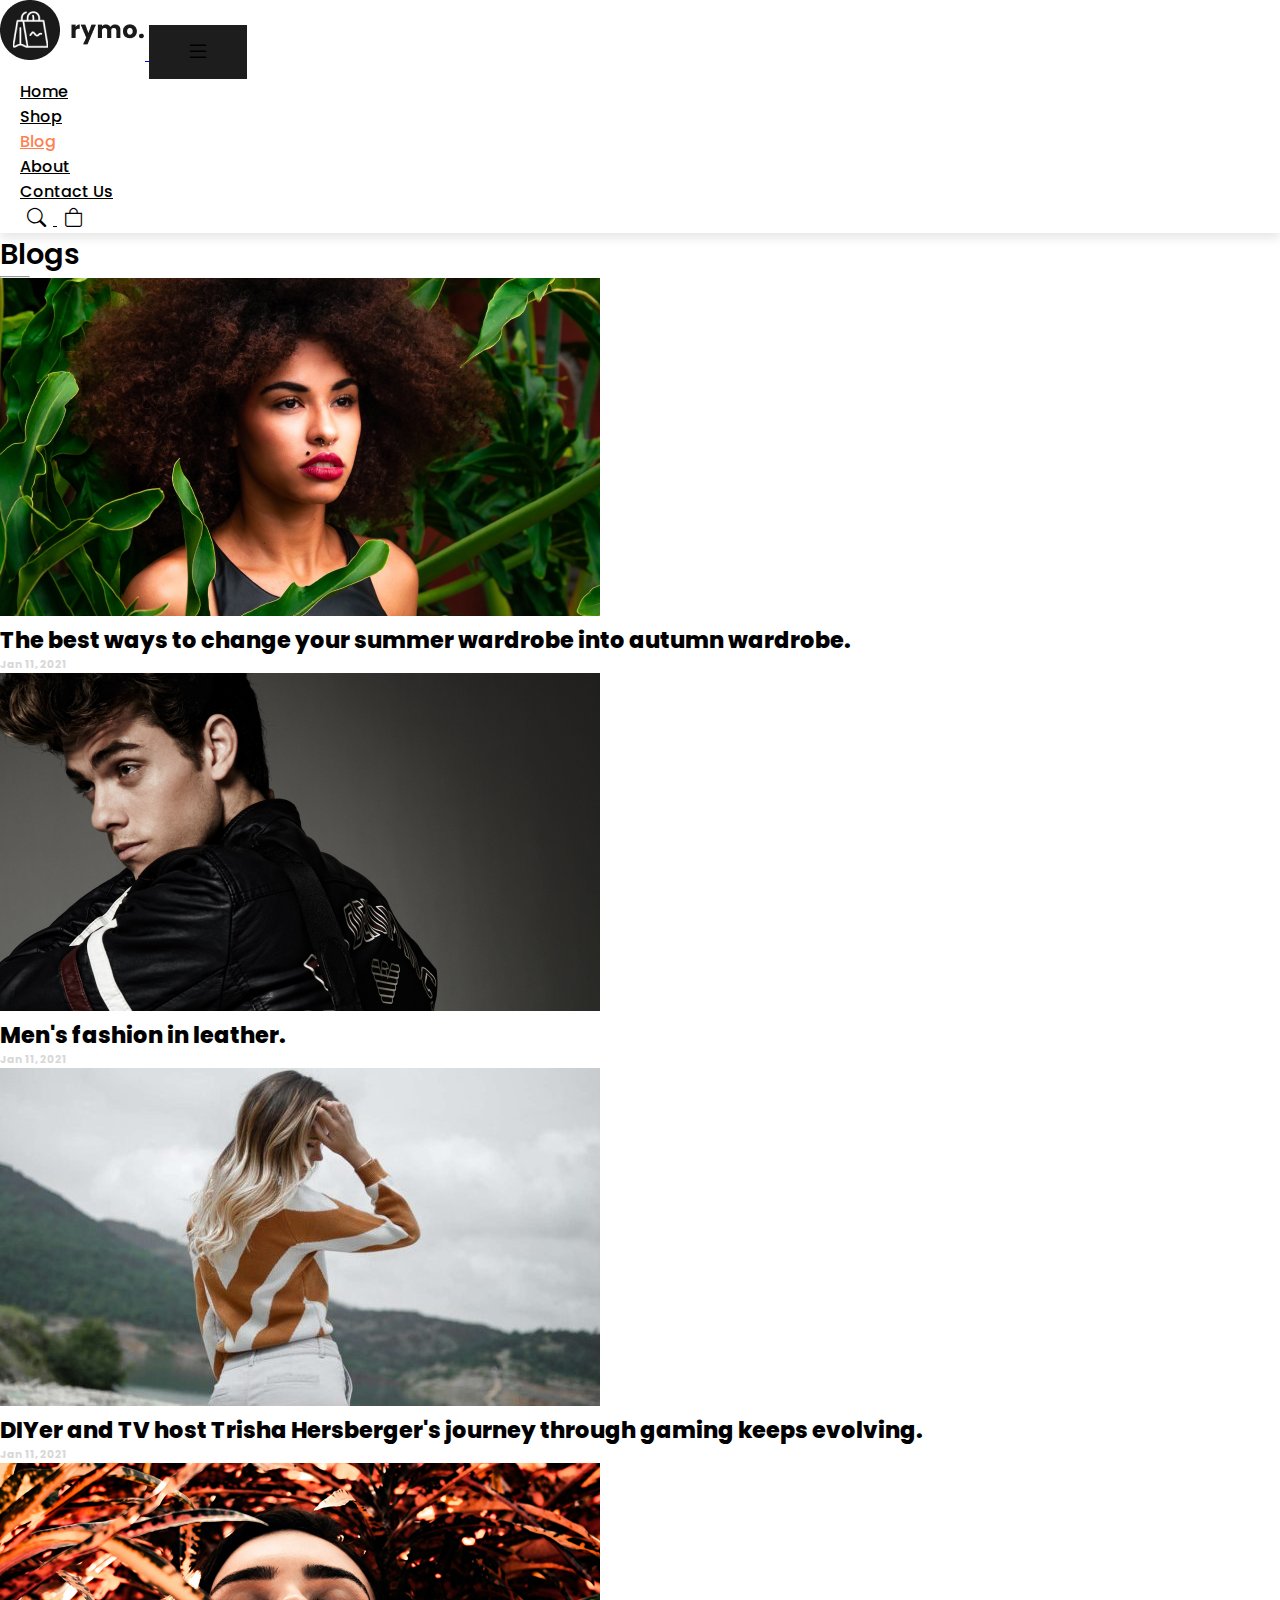
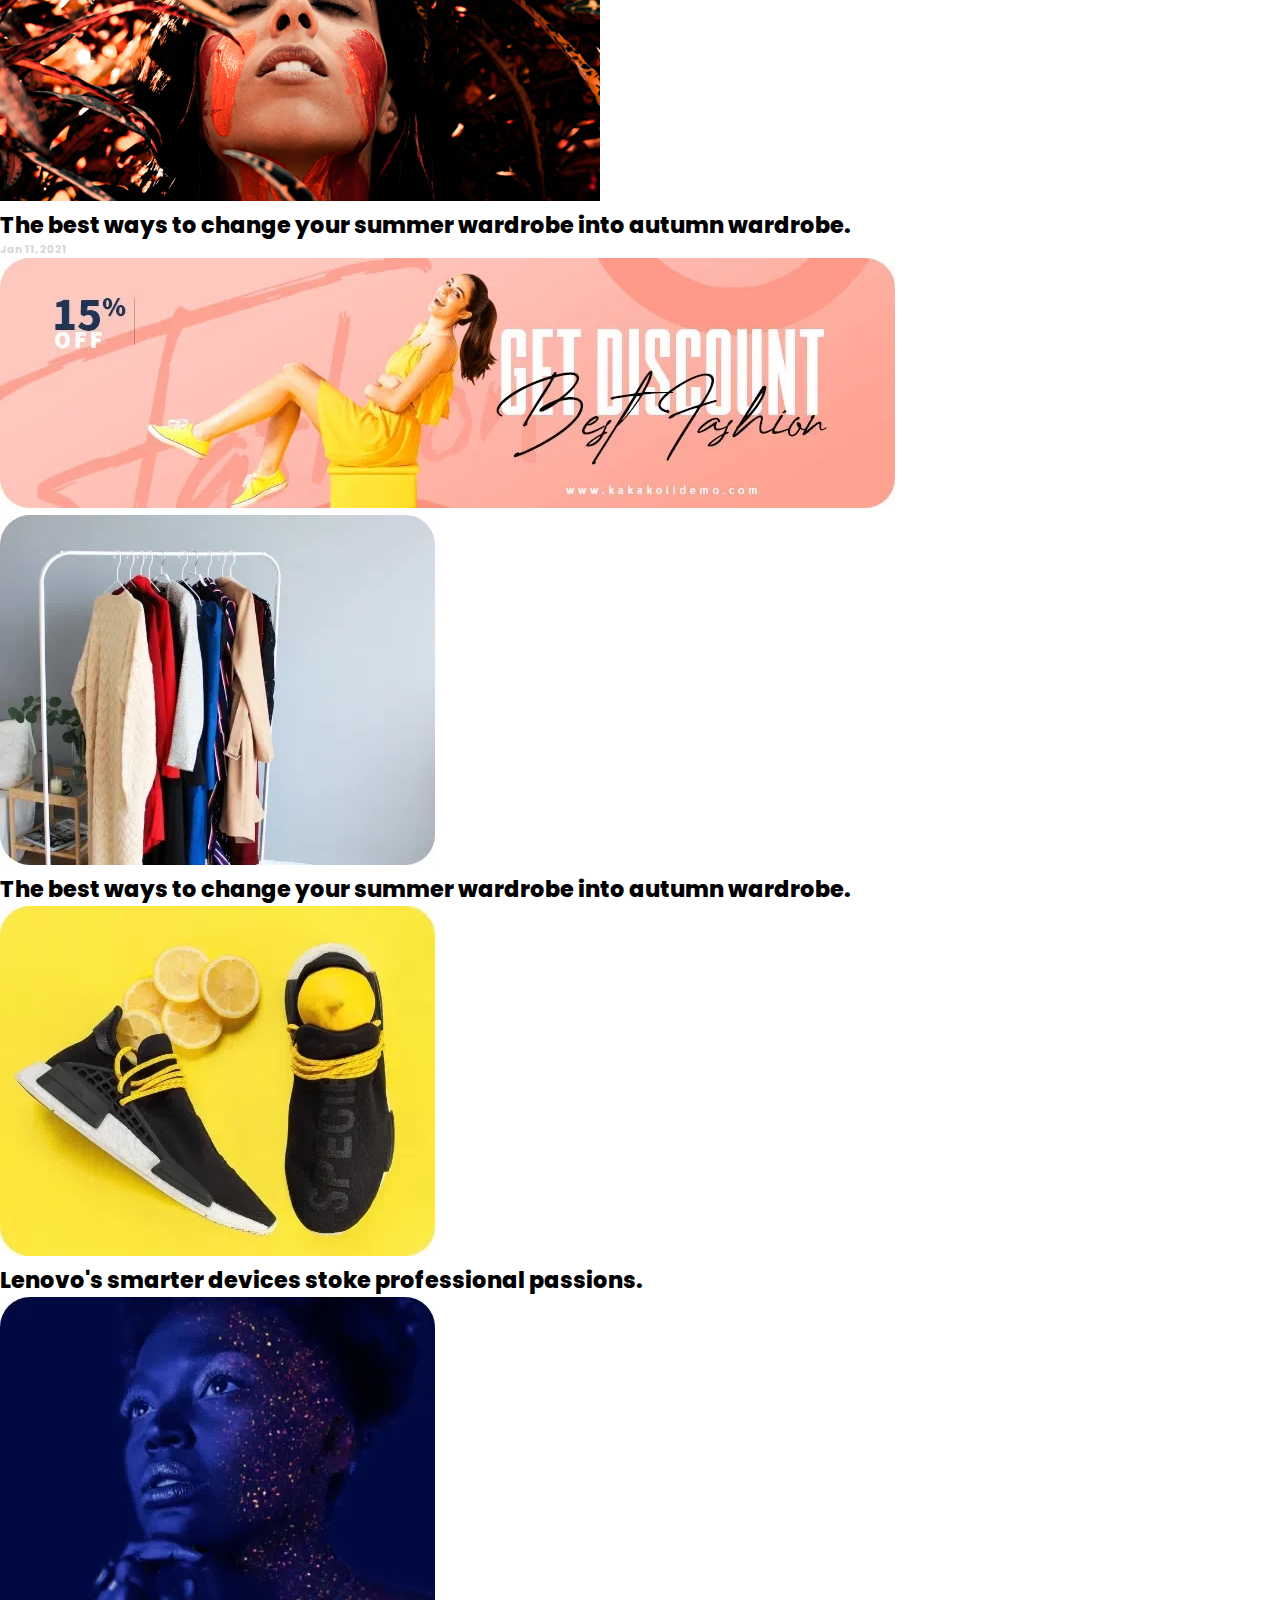
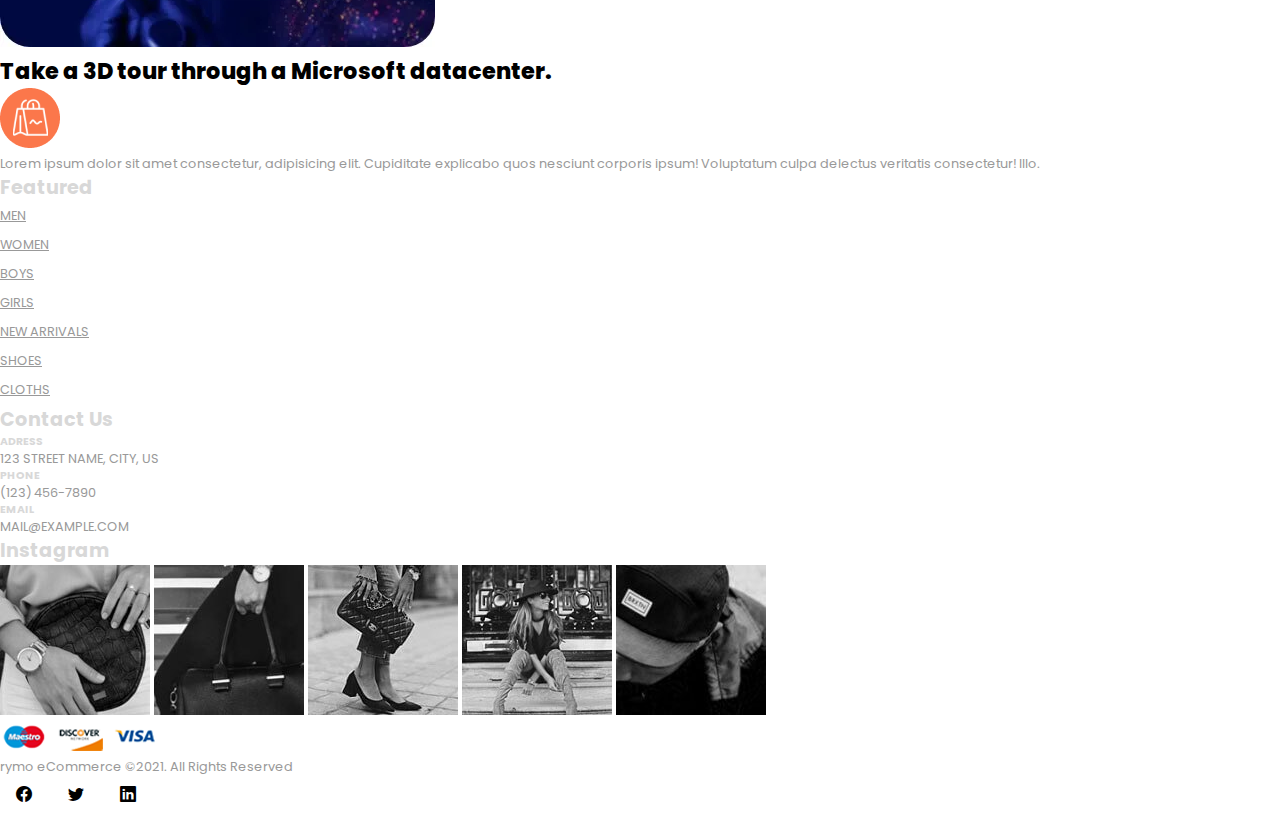
<file: blog.html>
<!DOCTYPE html>
<html lang="en">
<head>
    <meta charset="UTF-8">
    <meta name="viewport" content="width=device-width, initial-scale=1.0">
    <title>Rymo Ecommerce</title>

    <link rel="stylesheet" href="https://cdn.jsdelivr.net/npm/bootstrap-icons@1.11.3/font/bootstrap-icons.min.css">

    <link rel="stylesheet" href="https://cdn.jsdelivr.net/npm/bootstrap@4.1.3/dist/css/bootstrap.min.css" integrity="sha384-MCw98/SFnGE8fJT3GXwEOngsV7Zt27NXFoaoApmYm81iuXoPkFOJwJ8ERdknLPMO" crossorigin="anonymous">
    <link rel="stylesheet" href="style.css">

    <style>
        @import url('https://fonts.googleapis.com/css2?family=Poppins:ital,wght@0,100;0,200;0,300;0,400;0,500;0,600;0,700;0,800;0,900;1,100;1,200;1,300;1,400;1,500;1,600;1,700;1,800;1,900&display=swap');
    </style>
</head>
<body>
    <!--NAVIGATION-->
  <nav class="navbar navbar-expand-lg bg-body-tertiary navbar-light bg-white py-3 fixed-top bg-light">
        <div class="container">
          <a class="navbar-brand" href="#">
            <img src="./images/logo1.png" alt="logo">
          </a>
          <button class="navbar-toggler" type="button" data-bs-toggle="collapse" data-bs-target="#navbarSupportedContent" aria-controls="navbarSupportedContent" aria-expanded="false" aria-label="Toggle navigation">
            <span><i class="bi bi-list" id="bar"></i></span>
          </button>
          <div class="collapse navbar-collapse" id="navbarSupportedContent">
            <ul class="navbar-nav ml-auto">
           
              <li class="nav-item">
                <a class="nav-link " href="./index.html">Home</a>
              </li>
              <li class="nav-item">
                <a class="nav-link" href="./shop.html">Shop</a>
              </li>
              <li class="nav-item">
                <a class="nav-link active" href="./blog.html">Blog</a>
              </li>
              <li class="nav-item">
                <a class="nav-link" href="./about.html">About</a>
              </li>
              <li class="nav-item">
                <a class="nav-link" href="./contact.html">Contact Us</a>
              </li>
              <li class="nav-item">
                <a class="nav-link" href="./cartpage.html">
                    <i class="bi bi-search"></i>
                    <i class="bi bi-bag"></i>
                </a>
              </li>
            </div>

        </div>
  </nav>

  <section class="blogs mt-5 pt-5">
    <div class="container">
      <h2 class="font-weight-bold pt-5">Blogs</h2>
      <hr>
      <div class="row">
        <div class="col py-5 col-lg-6 col-md-6 col-12">
          <div class="col-img"><img class="img-fluid w-100" src="./images/1.blog.jpg" alt=""></div>
          <h3 class="text-center font-weight-normal pt-3">The best ways to change your summer wardrobe into autumn wardrobe.</h3>
          <h6 class="text-center">Jan 11, 2021</h6>
        </div>
          
        <div class="col py-5 col-lg-6 col-md-6 col-12">
          <div class="col-img"><img class="img-fluid w-100" src="./images/2.blog.jpg" alt=""></div>
          <h3 class="text-center font-weight-normal pt-3">Men's fashion in leather.</h3>
          <h6 class="text-center">Jan 11, 2021</h6>
        </div>
      </div>

      <div class="row">
        <div class="col py-5 col-lg-6 col-md-6 col-12">
          <div class="col-img"><img class="img-fluid w-100" src="./images/3.jpg" alt=""></div>
          <h3 class="text-center font-weight-normal pt-3">DIYer and TV host Trisha Hersberger's journey through gaming keeps evolving.</h3>
          <h6 class="text-center">Jan 11, 2021</h6>
        </div>
          
        <div class="col py-5 col-lg-6 col-md-6 col-12">
          <div class="col-img"><img class="img-fluid w-100" src="./images/4.jpg" alt=""></div>
          <h3 class="text-center font-weight-normal pt-3">The best ways to change your summer wardrobe into autumn wardrobe.</h3>
          <h6 class="text-center">Jan 11, 2021</h6>
        </div>
      </div>
      <div class="row">
        <div class="banne py-5 col-lg-12 col-md-12 col-12">
          <img class="img-fluid w-100" src="./images/banner.webp" alt="">
        </div>
      </div>
      <div class="row">
        <div class="col py-5 col-lg-4 col-md-6 col-12">
          <div class="col-img"><img class="img-fluid w-100" src="./images/ek.webp" alt=""></div>
          <h3 class="text-center font-weight-normal pt-3">The best ways to change your summer wardrobe into autumn wardrobe.</h3>
        </div>
          
        <div class="col py-5 col-lg-4 col-md-6 col-12">
          <div class="col-img"><img class="img-fluid w-100" src="./images/3.webp" alt=""></div>
          <h3 class="text-center font-weight-normal pt-3">Lenovo's smarter devices stoke professional passions.</h3>
        </div>

        <div class="col py-5 col-lg-4 col-md-6 col-12">
          <div class="col-img"><img class="img-fluid w-100" src="./images/2blog.webp" alt=""></div>
          <h3 class="text-center font-weight-normal pt-3">Take a 3D tour through a Microsoft datacenter.</h3>
        </div>
      </div>
        
    </div>
  </section>




  <footer class="bg-dark py-5">
        <div class="container mx-auto pt-5">
            <div class="row">
                <div class="col col-lg-3 col-md-6 col-12">
                    <img src="./images/logo2.png" alt="">
                    <p class="pt-3">Lorem ipsum dolor sit amet consectetur, adipisicing elit. Cupiditate explicabo quos nesciunt corporis ipsum! Voluptatum culpa delectus veritatis consectetur! Illo.</p>
                </div>
                <div class="col col-lg-3 col-md-6 col-12 mb-3">
                    <h5 class="pb-2">Featured</h5>
                    <ul class="list-unstyled">
                        <li><a href="#">MEN</a></li>
                        <li><a href="#">WOMEN</a></li>
                        <li><a href="#">BOYS</a></li>
                        <li><a href="#">GIRLS</a></li>
                        <li><a href="#">NEW ARRIVALS</a></li>
                        <li><a href="#">SHOES</a></li>
                        <li><a href="#">CLOTHS</a></li>
                </div>
                <div class="col col-lg-3 col-md-6 col-12 mb-3">
                    <h5 class="pb-2">Contact Us</h5>
                    <div>
                      <h6>ADRESS</h6>
                      <p>123 STREET NAME, CITY, US</p>
                    </div>
                    <div>
                        <H6>PHONE</H6>
                        <p>(123) 456-7890</p>
                    </div>
                    <div>
                        <h6>EMAIL</h6>
                        <P>MAIL@EXAMPLE.COM</P>
                    </div>
                </div>
                <div class="col col-lg-3 col-md-6 col-12 mb-3">
                    <h5>Instagram</h5>
                    <div class="row">
                        <img class="img-fluid w-25 h-100 m-2" src="./images/1insta.jpg">
                        <img class="img-fluid w-25 h-100 m-2" src="./images/2insta.jpg">
                        <img class="img-fluid w-25 h-100 m-2" src="./images/3insta.jpg">
                        <img class="img-fluid w-25 h-100 m-2" src="./images/4insta.jpg">
                        <img class="img-fluid w-25 h-100 m-2" src="./images/5insta.jpg">
                    </div>
                </div>
            </div>
        </div>
        <div class="copyright mt-5">
            <div class="row container mx-auto">
                <div class="col-lg-3 col-md-6 col-12 mb-4">
                    <img src="./images/payment.png" alt="">
                </div>
                <div class="col-lg-3 col-md-6 col-12 text-nowrap mb-4">
                    <p>rymo eCommerce ©2021. All Rights Reserved</p>
                </div>
                <div class="col-lg-3 col-md-6 col-12 mx-5">
                    <A href="#"><i class="bi bi-facebook"></i></A>
                    <A href="#"><i class="bi bi-twitter"></i></A>
                    <A href="#"><i class="bi bi-linkedin"></i></A>
                </div>
            </div>
        </div>

  </footer>

  <script src="https://cdn.jsdelivr.net/npm/bootstrap@5.3.3/dist/js/bootstrap.bundle.min.js" integrity="sha384-YvpcrYf0tY3lHB60NNkmXc5s9fDVZLESaAA55NDzOxhy9GkcIdslK1eN7N6jIeHz" crossorigin="anonymous"></script>
</body>
</html>
</file>
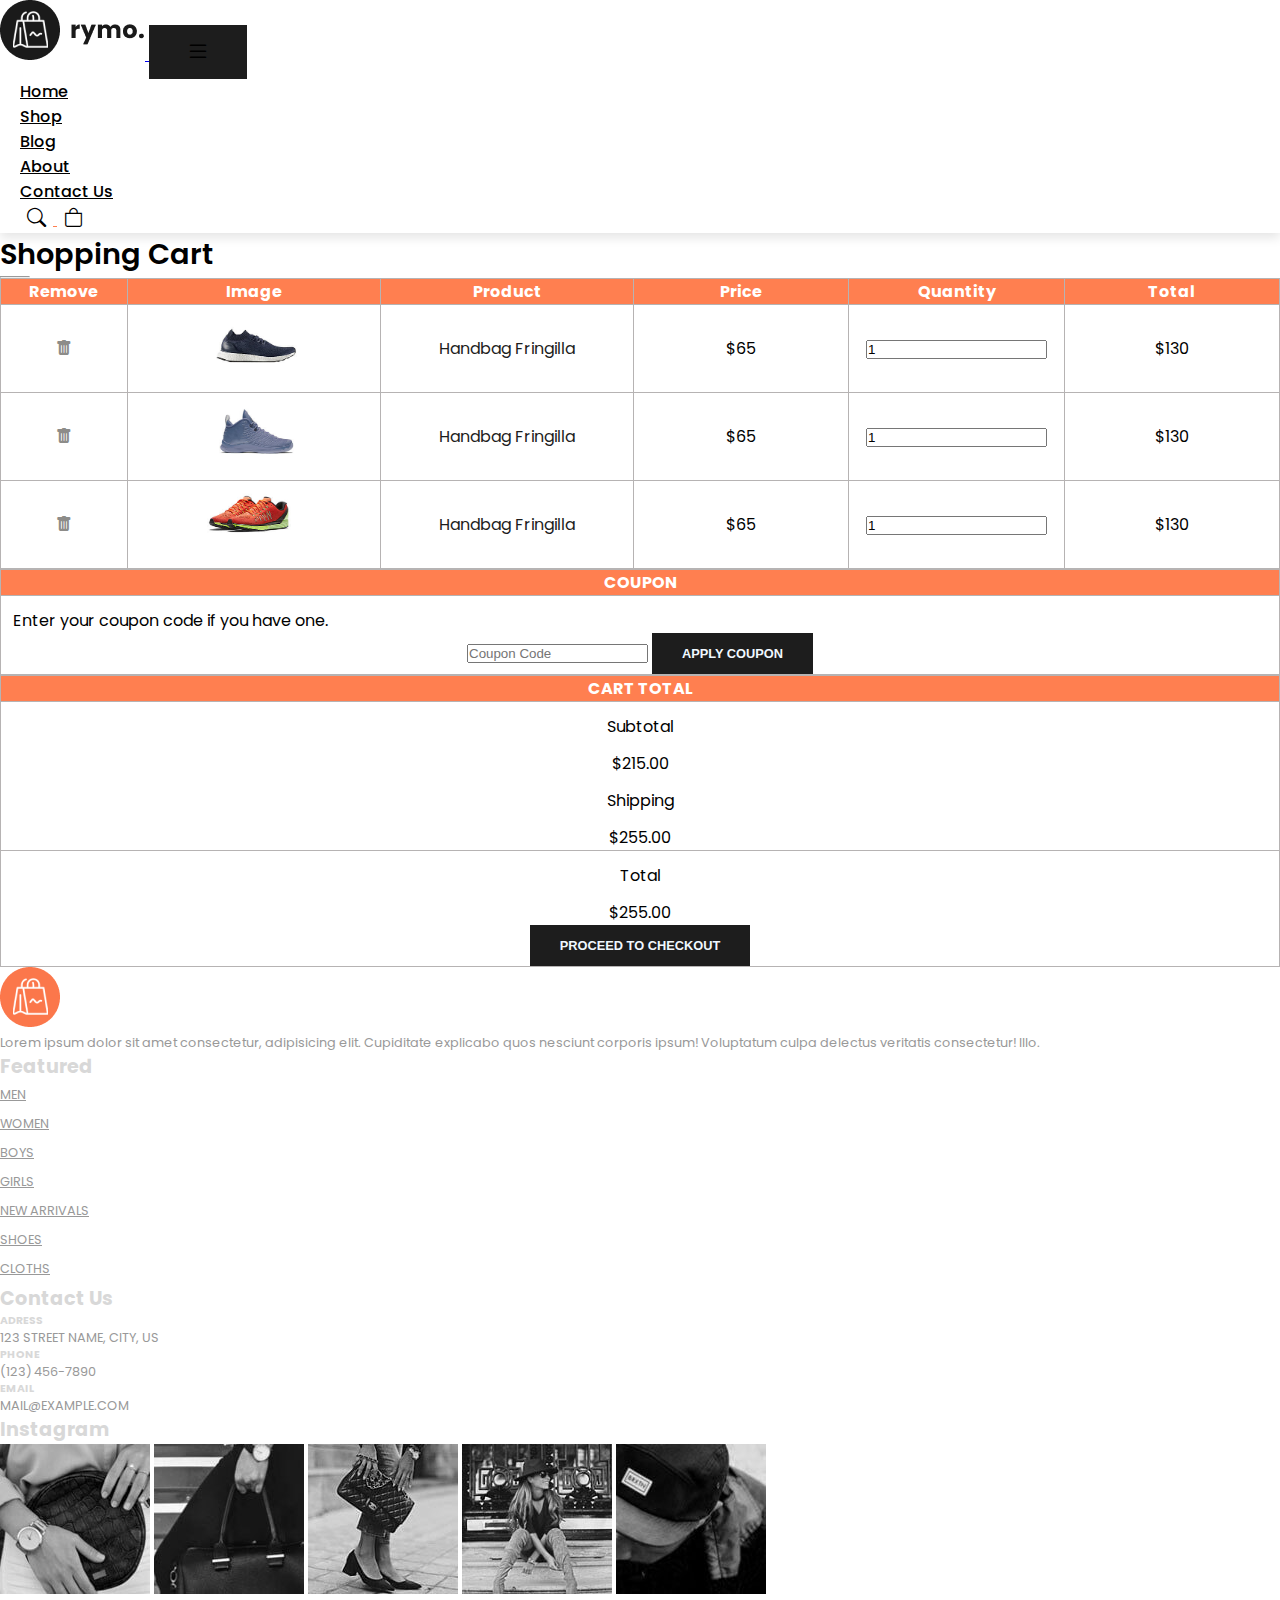
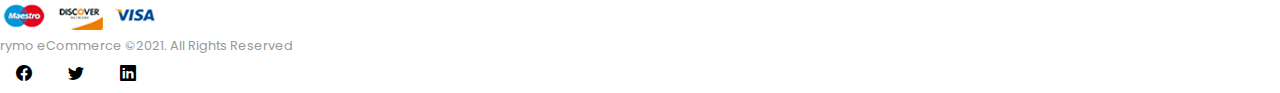
<file: cartpage.html>
<!DOCTYPE html>
<html lang="en">
<head>
    <meta charset="UTF-8">
    <meta name="viewport" content="width=device-width, initial-scale=1.0">
    <title>Rymo Ecommerce</title>

    <link rel="stylesheet" href="https://cdn.jsdelivr.net/npm/bootstrap-icons@1.11.3/font/bootstrap-icons.min.css">

    <link rel="stylesheet" href="https://cdn.jsdelivr.net/npm/bootstrap@4.1.3/dist/css/bootstrap.min.css" integrity="sha384-MCw98/SFnGE8fJT3GXwEOngsV7Zt27NXFoaoApmYm81iuXoPkFOJwJ8ERdknLPMO" crossorigin="anonymous">
    <link rel="stylesheet" href="style.css">

    <style>
        @import url('https://fonts.googleapis.com/css2?family=Poppins:ital,wght@0,100;0,200;0,300;0,400;0,500;0,600;0,700;0,800;0,900;1,100;1,200;1,300;1,400;1,500;1,600;1,700;1,800;1,900&display=swap');
    </style>
</head>
<body>
    <!--NAVIGATION-->
    <nav class="navbar navbar-expand-lg bg-body-tertiary navbar-light bg-white py-3 fixed-top bg-light">
        <div class="container">
          <a class="navbar-brand" href="#">
            <img src="./images/logo1.png" alt="logo">
          </a>
          <button class="navbar-toggler" type="button" data-bs-toggle="collapse" data-bs-target="#navbarSupportedContent" aria-controls="navbarSupportedContent" aria-expanded="false" aria-label="Toggle navigation">
            <span><i class="bi bi-list" id="bar"></i></span>
          </button>
          <div class="collapse navbar-collapse" id="navbarSupportedContent">
            <ul class="navbar-nav ml-auto">
           
              <li class="nav-item">
                <a class="nav-link" href="./index.html">Home</a>
              </li>
              <li class="nav-item">
                <a class="nav-link" href="./shop.html">Shop</a>
              </li>
              <li class="nav-item">
                <a class="nav-link" href="./blog.html">Blog</a>
              </li>
              <li class="nav-item">
                <a class="nav-link" href="./about.html">About</a>
              </li>
              <li class="nav-item">
                <a class="nav-link" href="./contact.html">Contact Us</a>
              </li>
              <li class="nav-item">
                <a class="nav-link active" href="./cartpage.html">
                    <i class="bi bi-search"></i>
                    <i class="bi bi-bag"></i>
                </a>
              </li>
            </div>

        </div>
    </nav>

    <section class="cart cart-table container mt-5 pt-5">
        <h2 class="font-weight-bold mt-5">Shopping Cart</h2>
        <hr>
        <div class="container my-5">
            <table width="100%">
                <thead>
                    <tr>
                        <td>Remove</td>
                        <td>Image</td>
                        <td>Product</td>
                        <td>Price</td>
                        <td>Quantity</td>
                        <td>Total</td>
                    </tr>
                </thead>
                <tbody>
                    <tr>
                        <td><a href="#"><i class="bi bi-trash-fill"></i></a></td>
                        <td><img src="./images/1shoes.jpg" alt=""></td>
                        <td><h5>Handbag Fringilla</h5></td>
                        <td>$65</td>
                        <td><input class="w-25 pl-1" type="number" value="1" min="1"></td>
                        <td>$130</td>      
                    </tr>
                </tbody>
                <tbody>
                    <tr>
                        <td><a href="#"><i class="bi bi-trash-fill"></i></a></td>
                        <td><img src="./images/2shoes.jpg" alt=""></td>
                        <td><h5>Handbag Fringilla</h5></td>
                        <td>$65</td>
                        <td><input class="w-25 pl-1" type="number" value="1" min="1"></td>
                        <td>$130</td>      
                    </tr>
                </tbody>
                <tbody>
                    <tr>
                        <td><a href="#"><i class="bi bi-trash-fill"></i></a></td>
                        <td><img src="./images/3shoes.jpg" alt=""></td>
                        <td><h5>Handbag Fringilla</h5></td>
                        <td>$65</td>
                        <td><input class="w-25 pl-1" type="number" value="1" min="1"></td>
                        <td>$130</td>      
                    </tr>
                </tbody>
            </table>
        </div>

    </section>

    <section class="cart cart-bottom container">
        <div class="container my-5">
            <div class="row">
                <div class="col-lg-6 col-md-6 col-12 mb-4">
                    <table>
                        <thead>
                            <tr><td>COUPON</td></tr>
                        </thead>
                        <tbody>
                            <tr><td>
                                <p style="text-align: start;" class="ml-2">Enter your coupon code if you have one.</p>
                                <div class="d-flex mb-3">
                                    <input type="text" placeholder="Coupon Code" class="mx-3 px-2">
                                    <button>Apply Coupon</button>
                                </div>
                            </td></tr>
                        </tbody>
                    </table>

                </div>
                <div class="col-lg-6 col-md-6 col-12">
                    <table>
                        <thead>
                            <tr><td>CART TOTAL</td></tr>
                        </thead>
                        <tbody>
                            <tr><td>
                                <div class="d-flex justify-content-between">
                                <p>Subtotal</p>
                                <p>$215.00</p>
                                </div>
                                <div class="d-flex justify-content-between">
                                    <p>Shipping</p>
                                    <p>$255.00</p>
                                </div>
                            </td></tr>
                        </tbody>
                            <tr><td>
                                <div class="d-flex justify-content-between">
                                    <p>Total</p>
                                    <p>$255.00</p>
                                </div>
                                <div class="d-flex justify-content-end"><button class="mb-3 mr-3">PROCEED TO CHECKOUT</button></div>
                            </td></tr>
                        <tbody>

                        </tbody>
                    </table>
                </div>
                        
                    
            </div>
                
        </div>
    </section>








    <footer class="bg-dark py-5">
        <div class="container mx-auto pt-5">
            <div class="row">
                <div class="col col-lg-3 col-md-6 col-12">
                    <img src="./images/logo2.png" alt="">
                    <p class="pt-3">Lorem ipsum dolor sit amet consectetur, adipisicing elit. Cupiditate explicabo quos nesciunt corporis ipsum! Voluptatum culpa delectus veritatis consectetur! Illo.</p>
                </div>
                <div class="col col-lg-3 col-md-6 col-12 mb-3">
                    <h5 class="pb-2">Featured</h5>
                    <ul class="list-unstyled">
                        <li><a href="#">MEN</a></li>
                        <li><a href="#">WOMEN</a></li>
                        <li><a href="#">BOYS</a></li>
                        <li><a href="#">GIRLS</a></li>
                        <li><a href="#">NEW ARRIVALS</a></li>
                        <li><a href="#">SHOES</a></li>
                        <li><a href="#">CLOTHS</a></li>
                </div>
                <div class="col col-lg-3 col-md-6 col-12 mb-3">
                    <h5 class="pb-2">Contact Us</h5>
                    <div>
                      <h6>ADRESS</h6>
                      <p>123 STREET NAME, CITY, US</p>
                    </div>
                    <div>
                        <H6>PHONE</H6>
                        <p>(123) 456-7890</p>
                    </div>
                    <div>
                        <h6>EMAIL</h6>
                        <P>MAIL@EXAMPLE.COM</P>
                    </div>
                </div>
                <div class="col col-lg-3 col-md-6 col-12 mb-3">
                    <h5>Instagram</h5>
                    <div class="row">
                        <img class="img-fluid w-25 h-100 m-2" src="./images/1insta.jpg">
                        <img class="img-fluid w-25 h-100 m-2" src="./images/2insta.jpg">
                        <img class="img-fluid w-25 h-100 m-2" src="./images/3insta.jpg">
                        <img class="img-fluid w-25 h-100 m-2" src="./images/4insta.jpg">
                        <img class="img-fluid w-25 h-100 m-2" src="./images/5insta.jpg">
                    </div>
                </div>
            </div>
        </div>
        <div class="copyright mt-5">
            <div class="row container mx-auto">
                <div class="col-lg-3 col-md-6 col-12 mb-4">
                    <img src="./images/payment.png" alt="">
                </div>
                <div class="col-lg-3 col-md-6 col-12 text-nowrap mb-4">
                    <p>rymo eCommerce ©2021. All Rights Reserved</p>
                </div>
                <div class="col-lg-3 col-md-6 col-12 mx-5">
                    <A href="#"><i class="bi bi-facebook"></i></A>
                    <A href="#"><i class="bi bi-twitter"></i></A>
                    <A href="#"><i class="bi bi-linkedin"></i></A>
                </div>
            </div>
        </div>

    </footer>

    <script src="https://cdn.jsdelivr.net/npm/bootstrap@5.3.3/dist/js/bootstrap.bundle.min.js" integrity="sha384-YvpcrYf0tY3lHB60NNkmXc5s9fDVZLESaAA55NDzOxhy9GkcIdslK1eN7N6jIeHz" crossorigin="anonymous"></script>
</body>
</html>
</file>
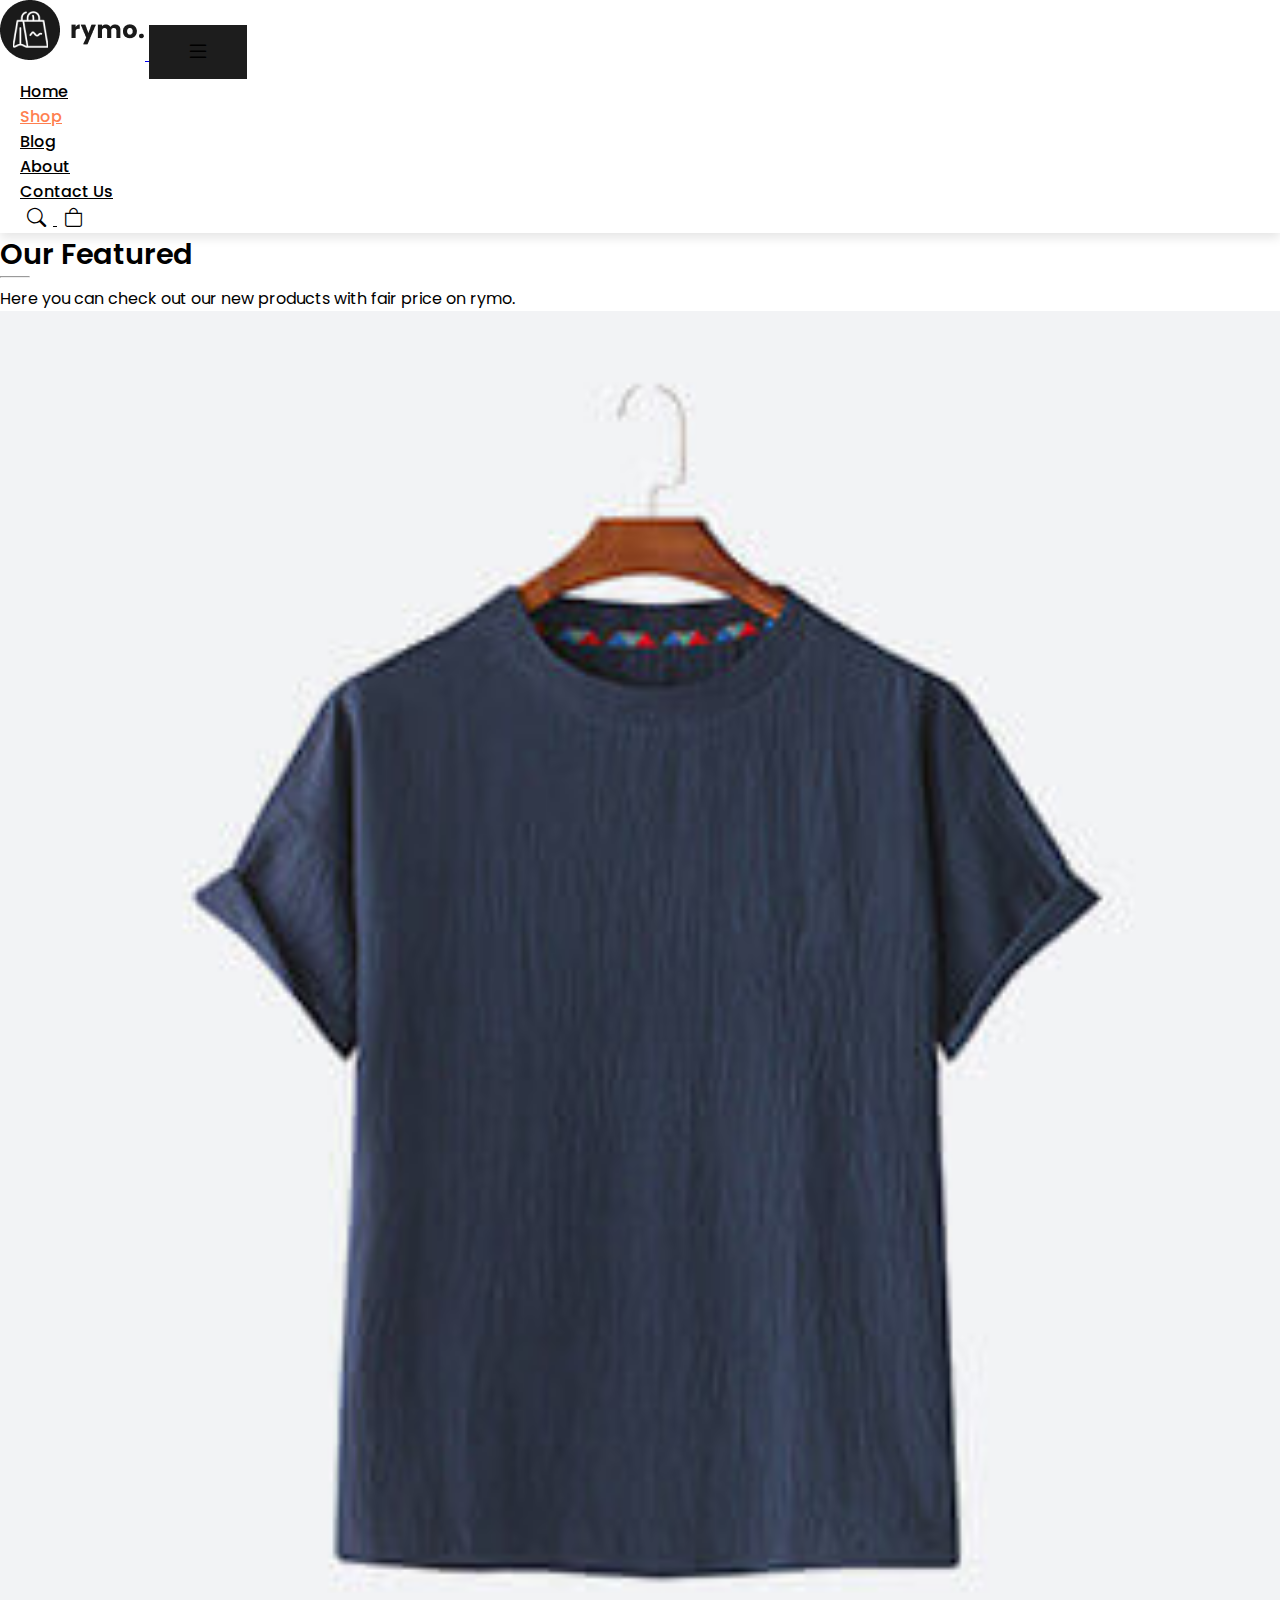
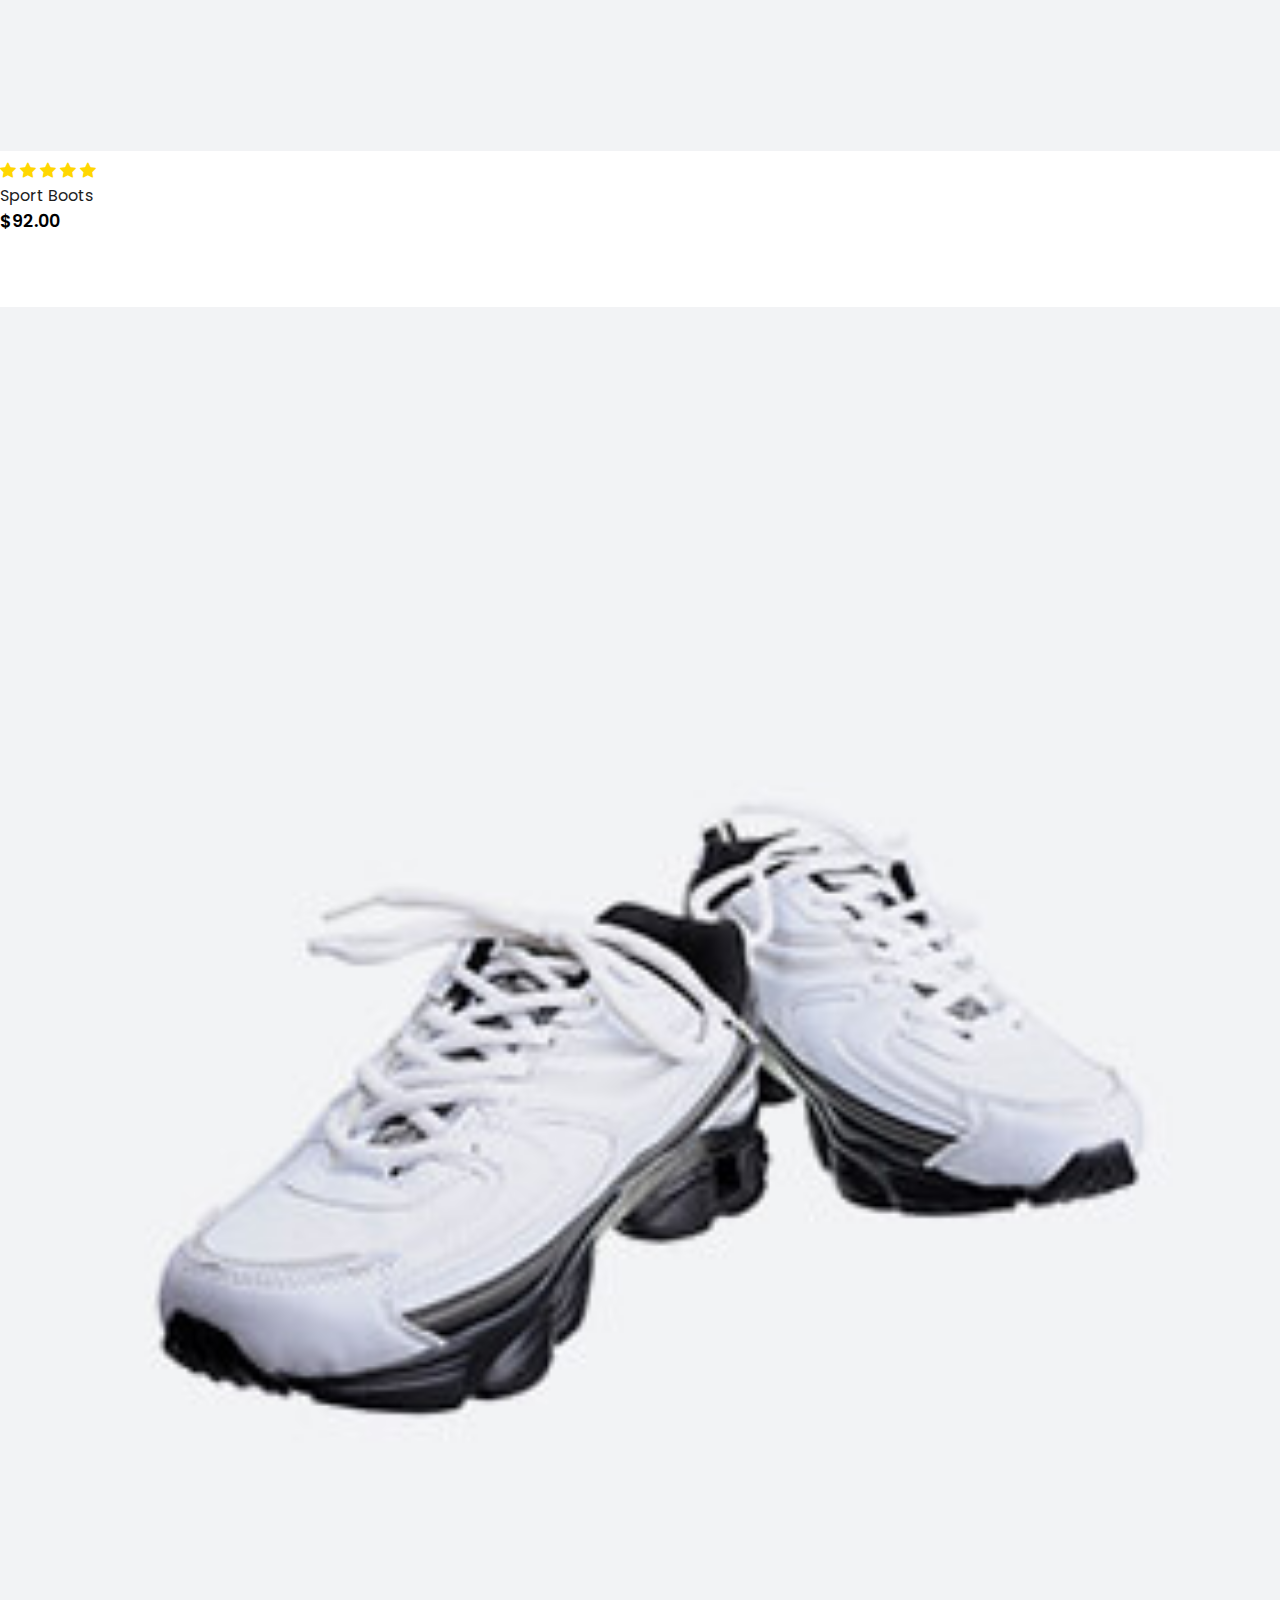
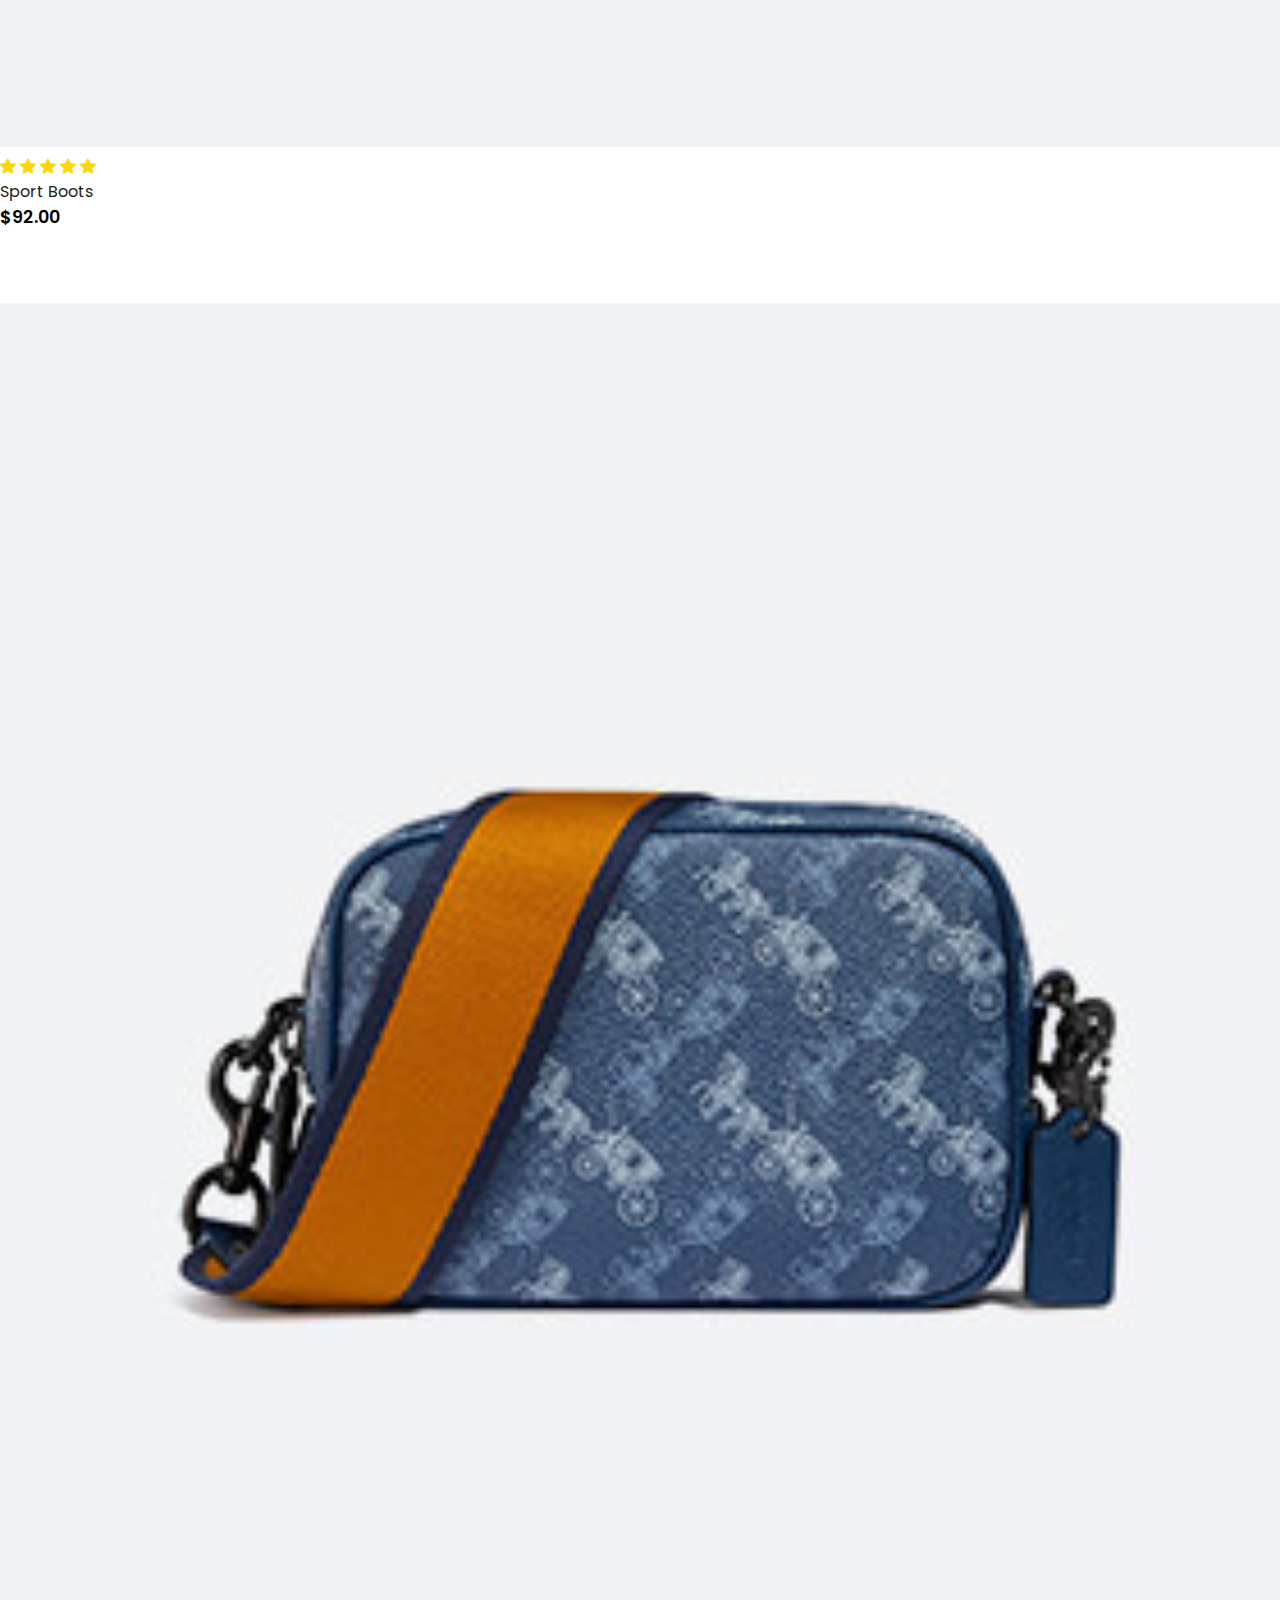
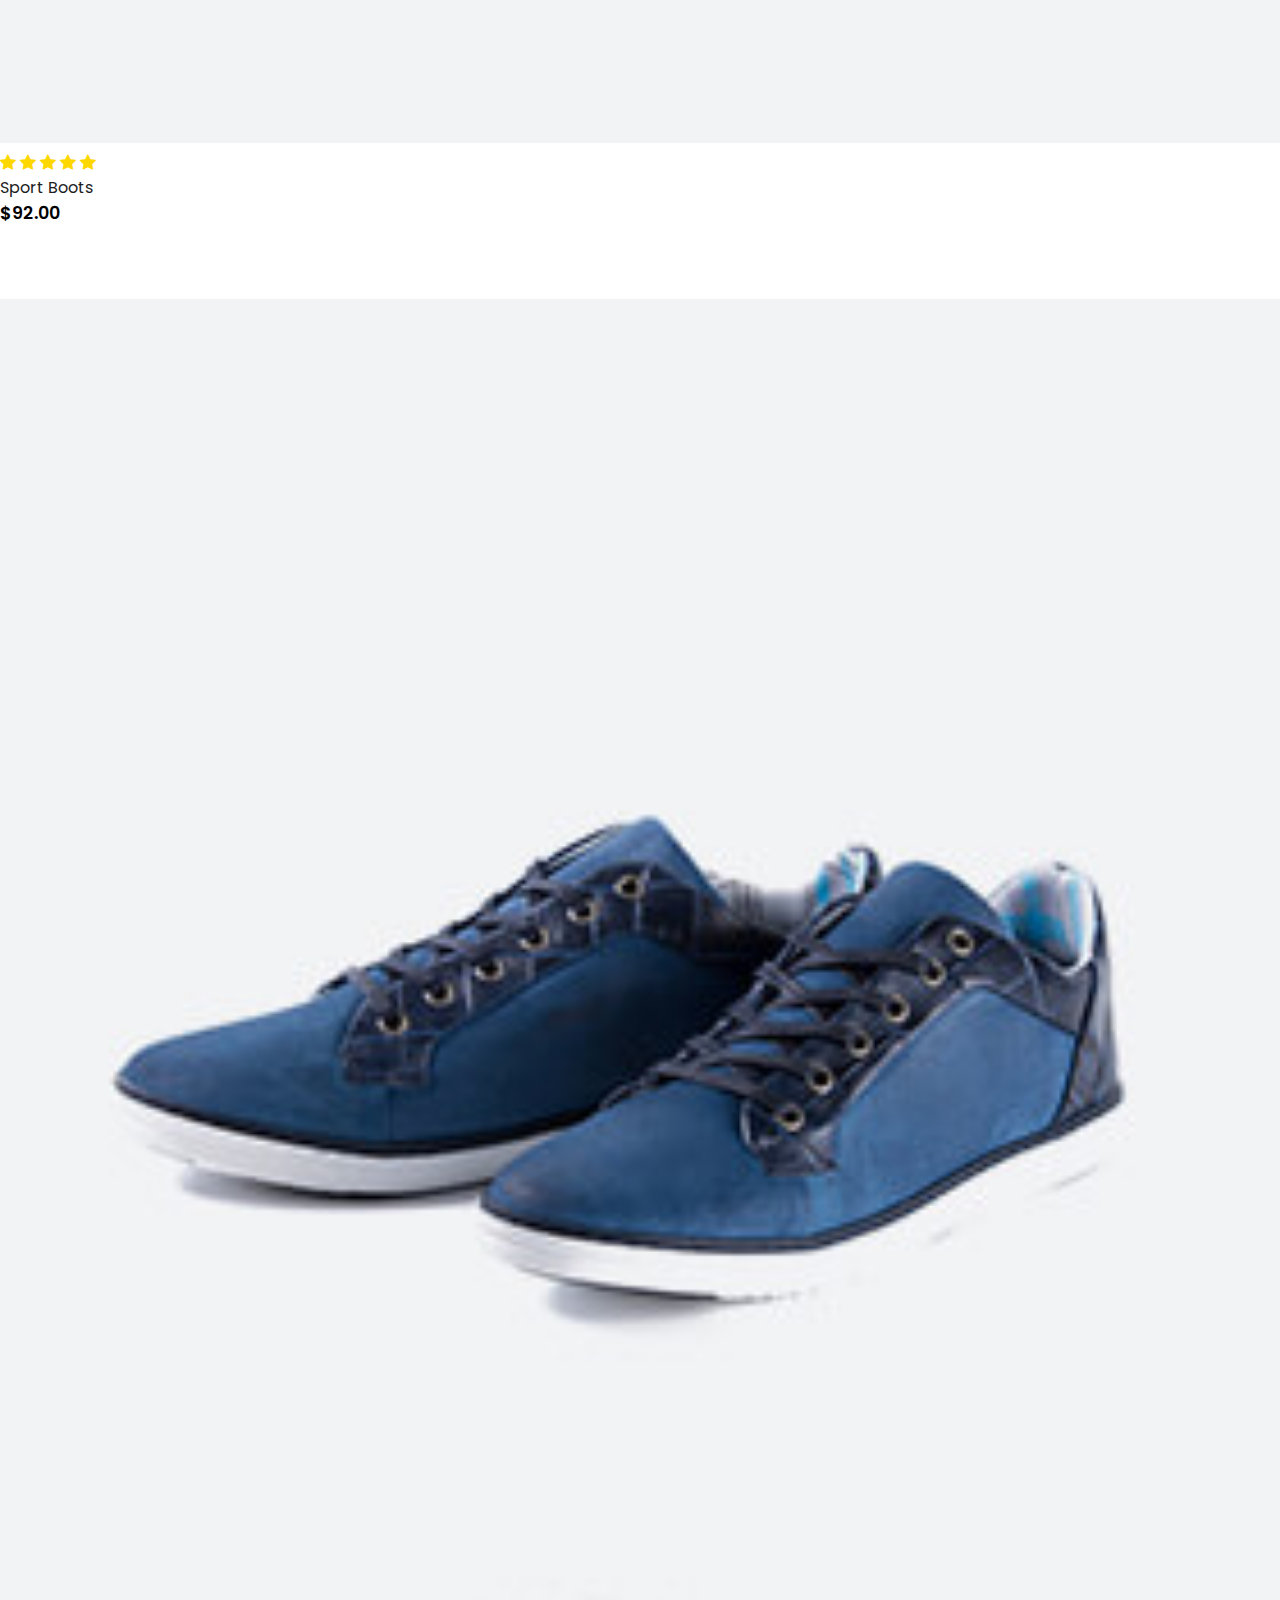
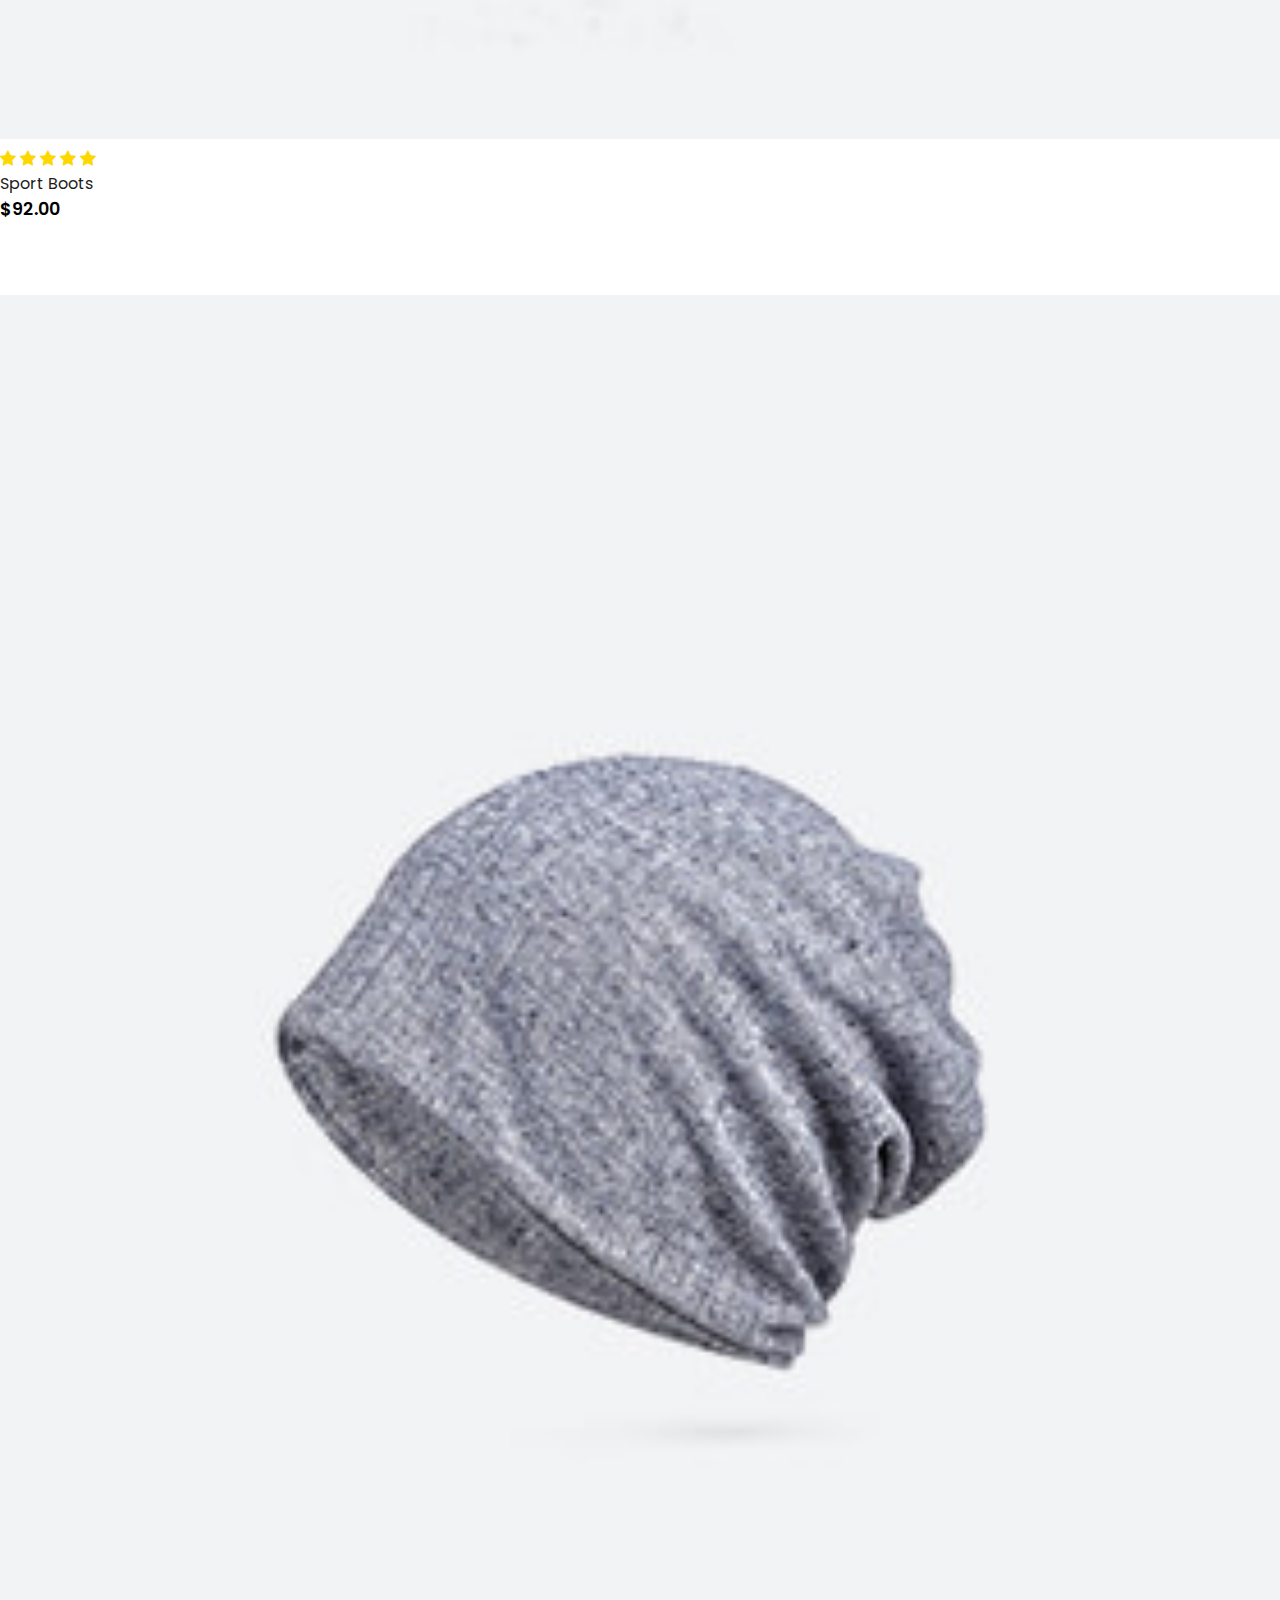
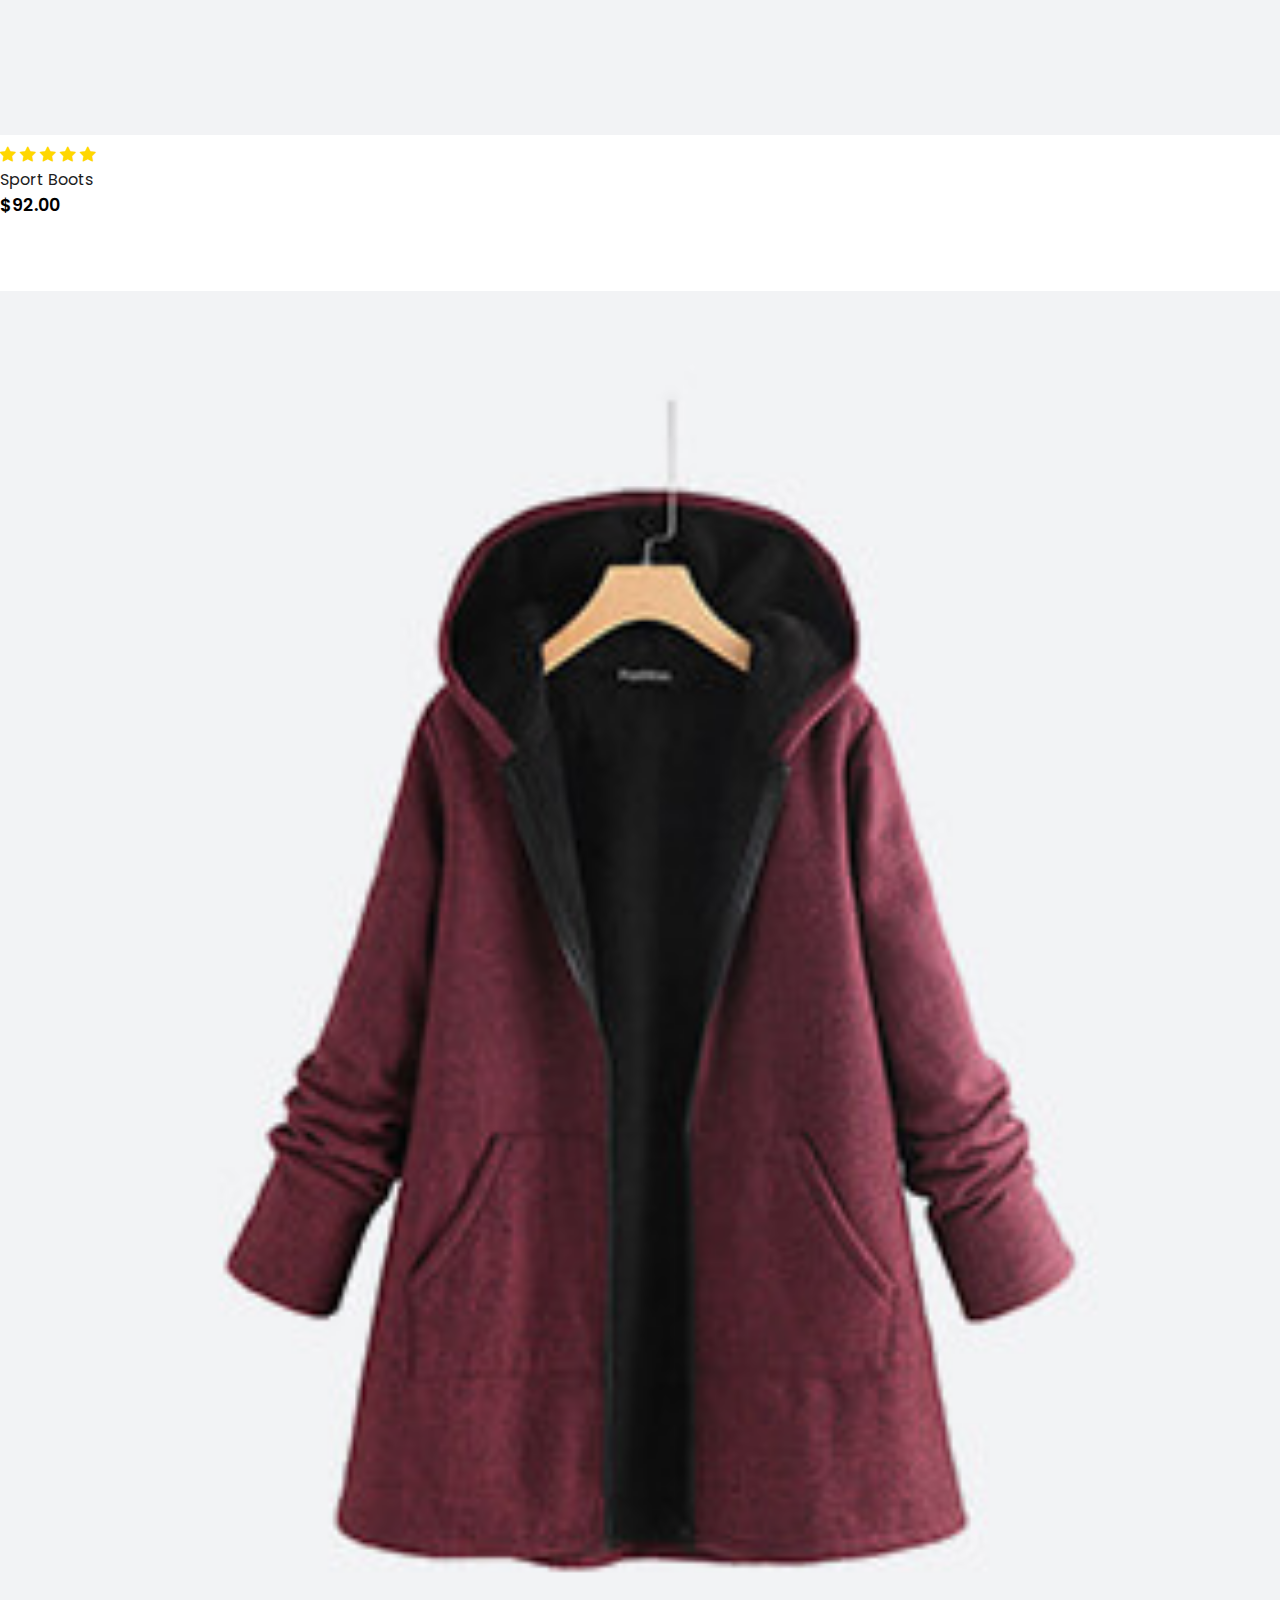
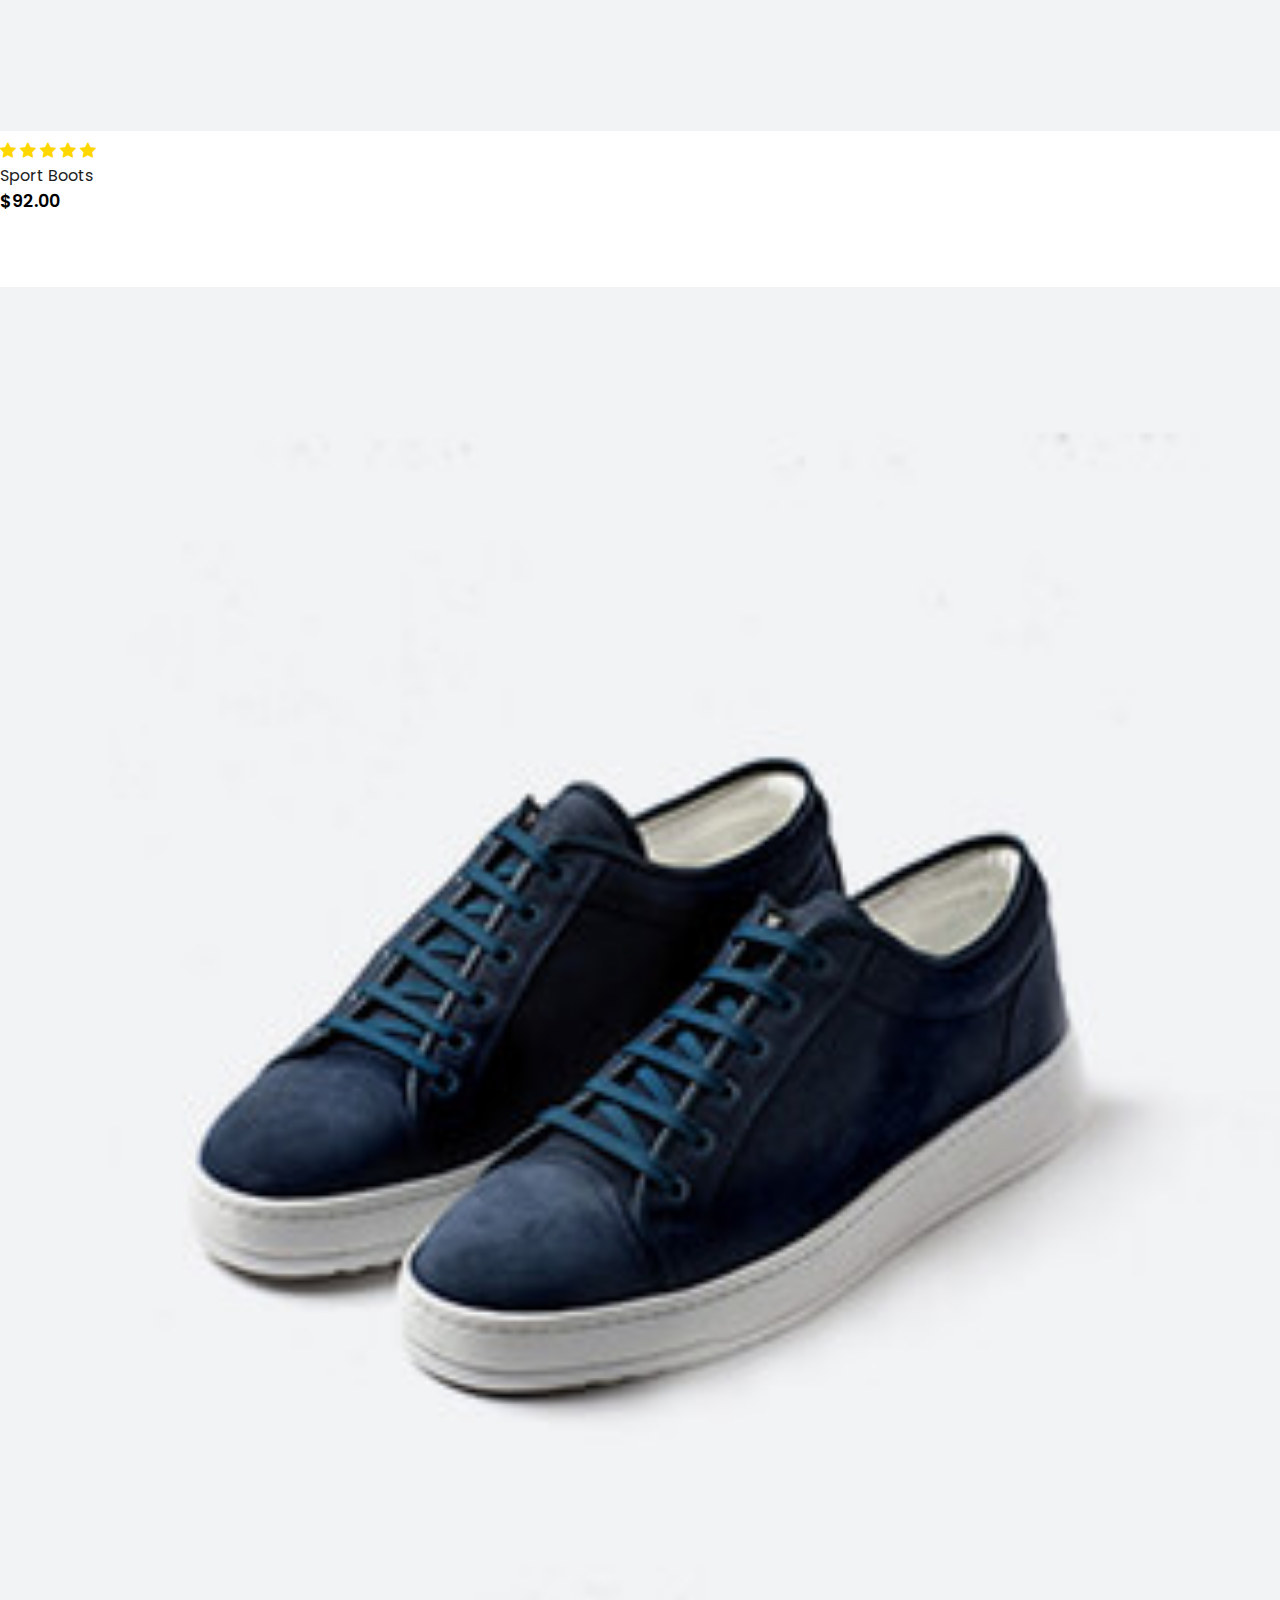
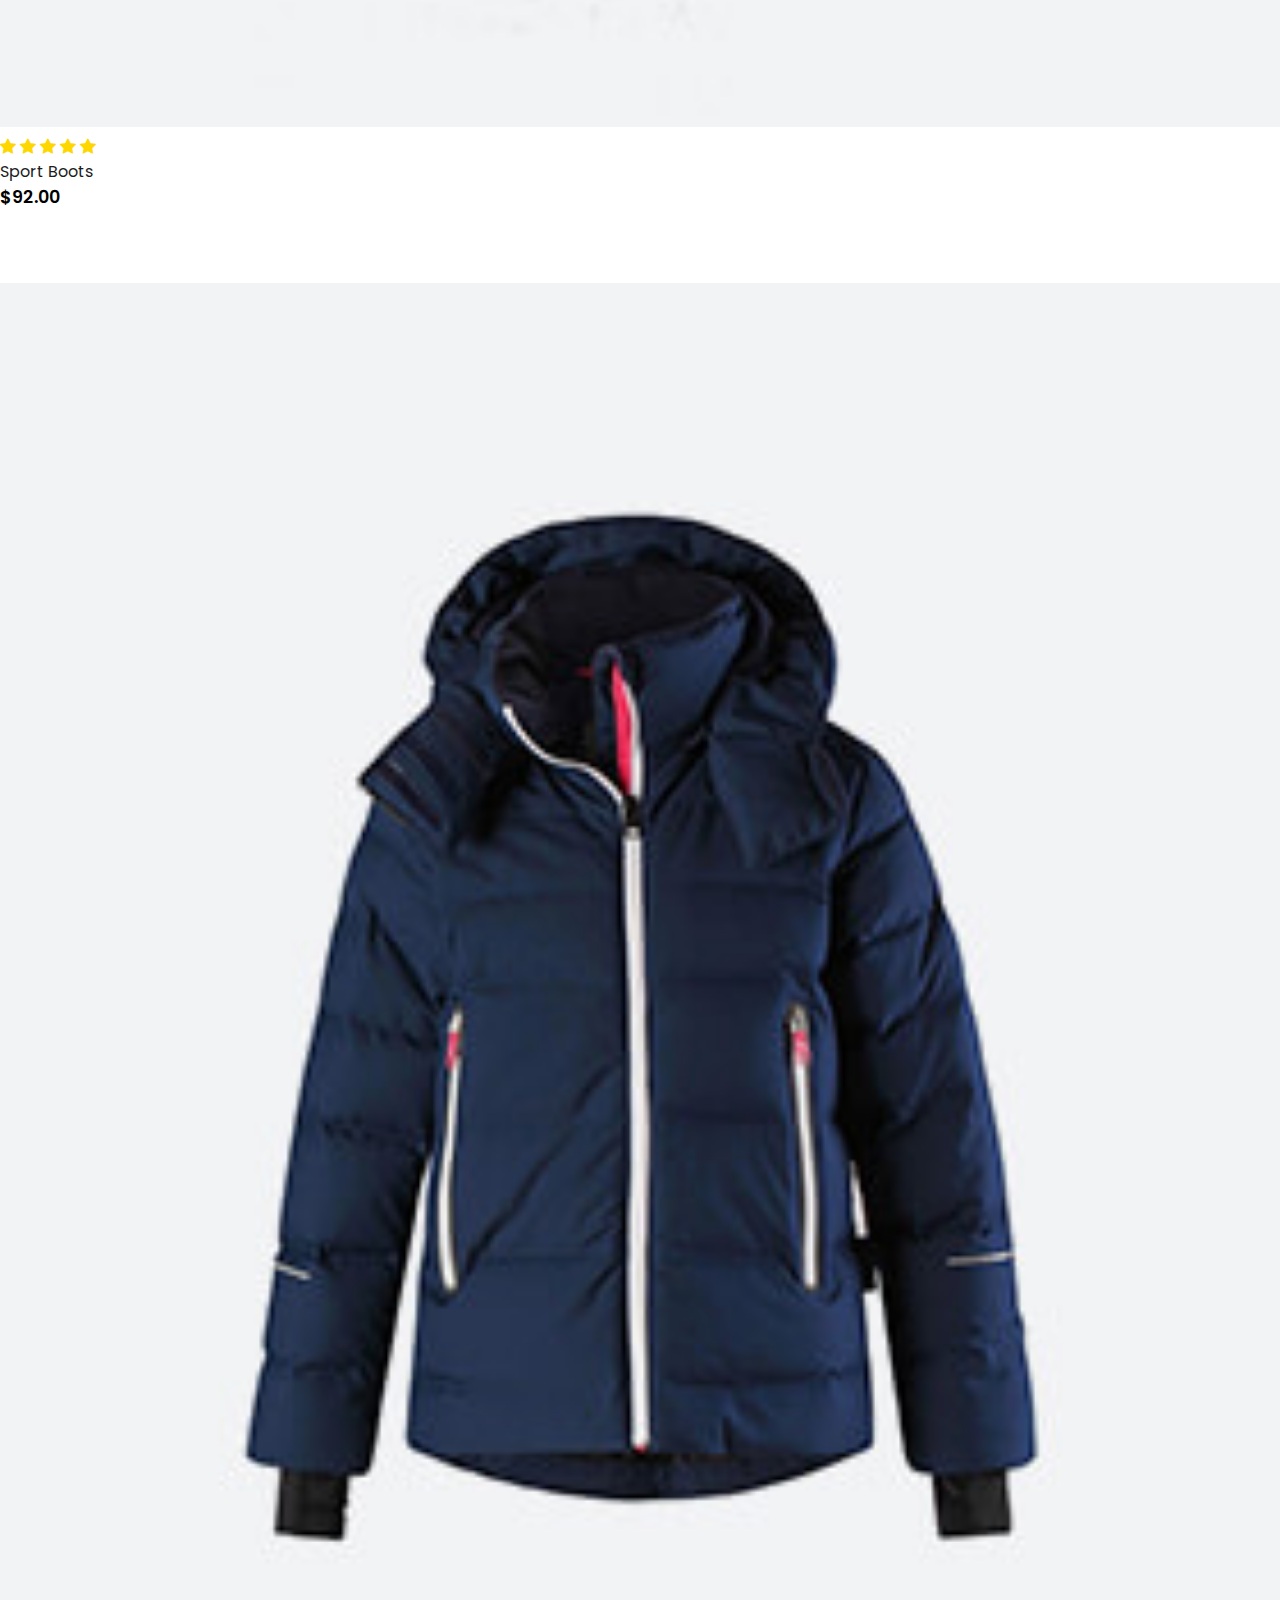
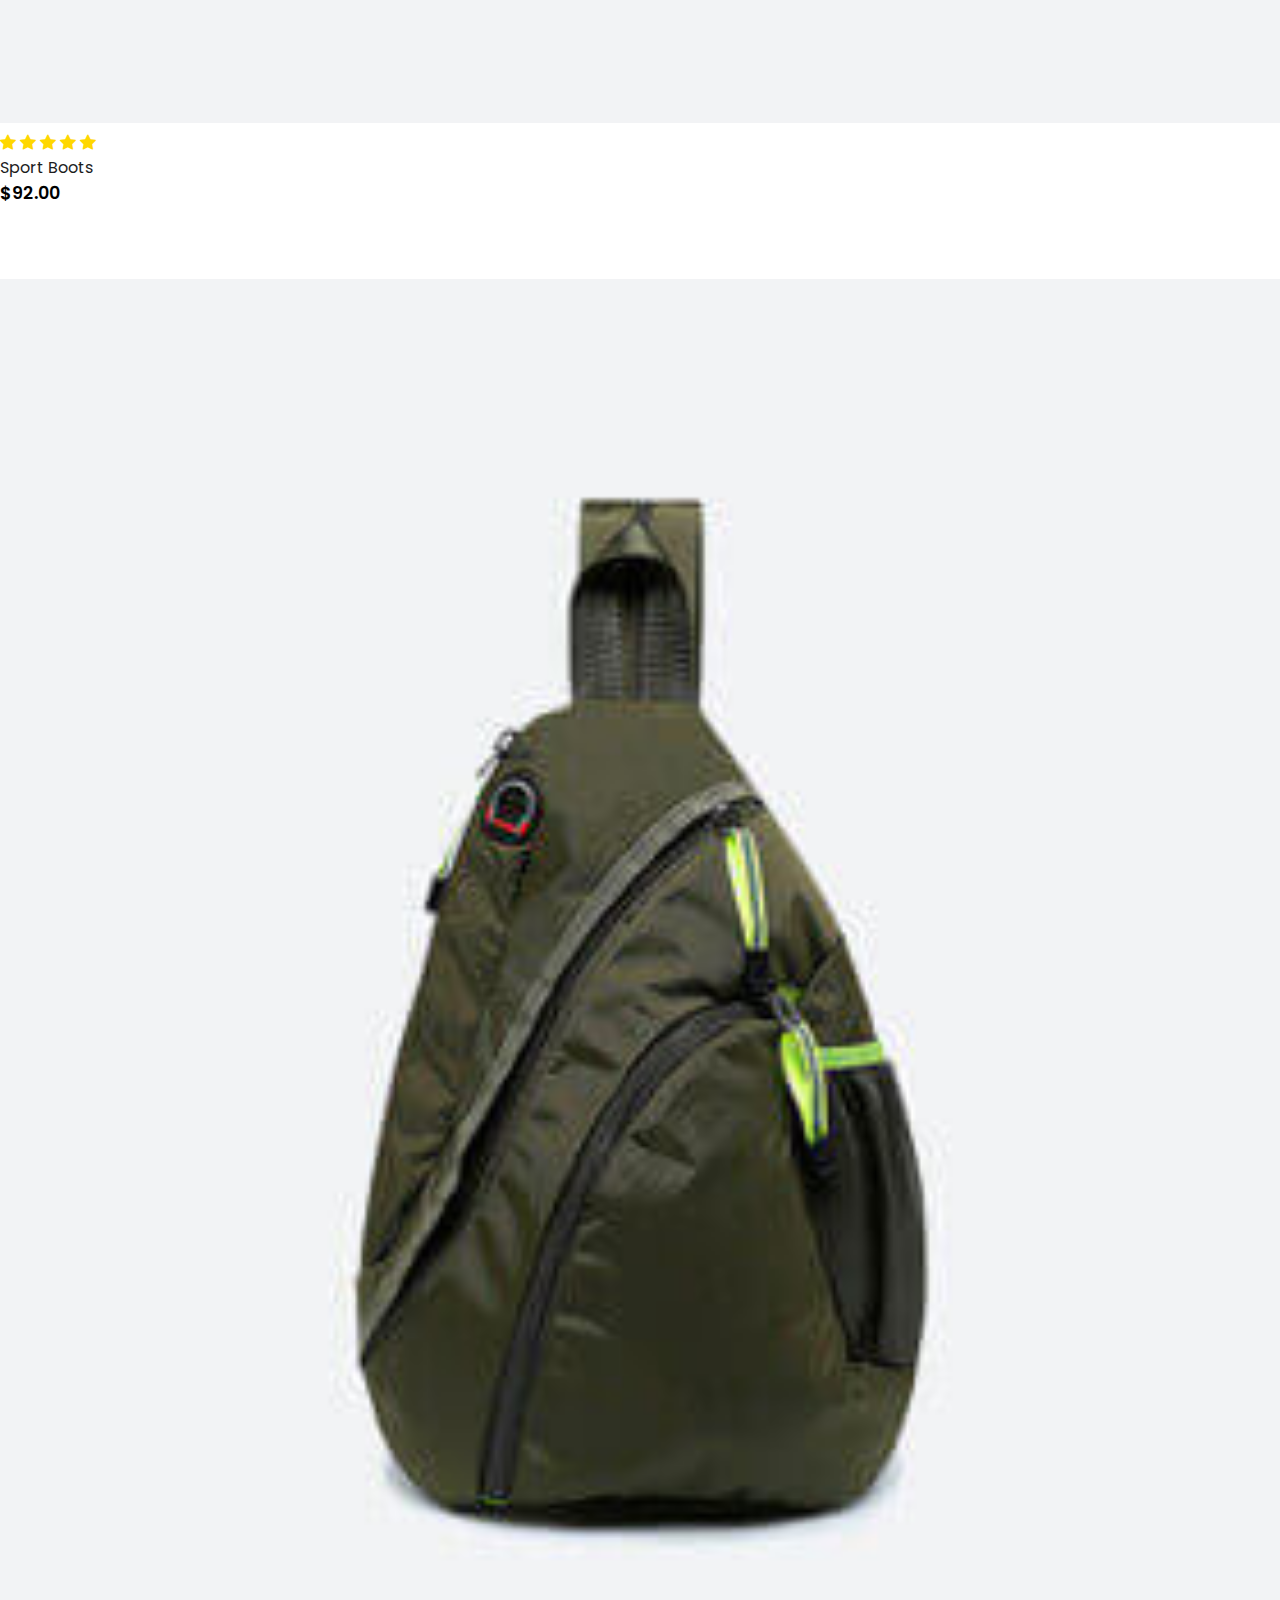
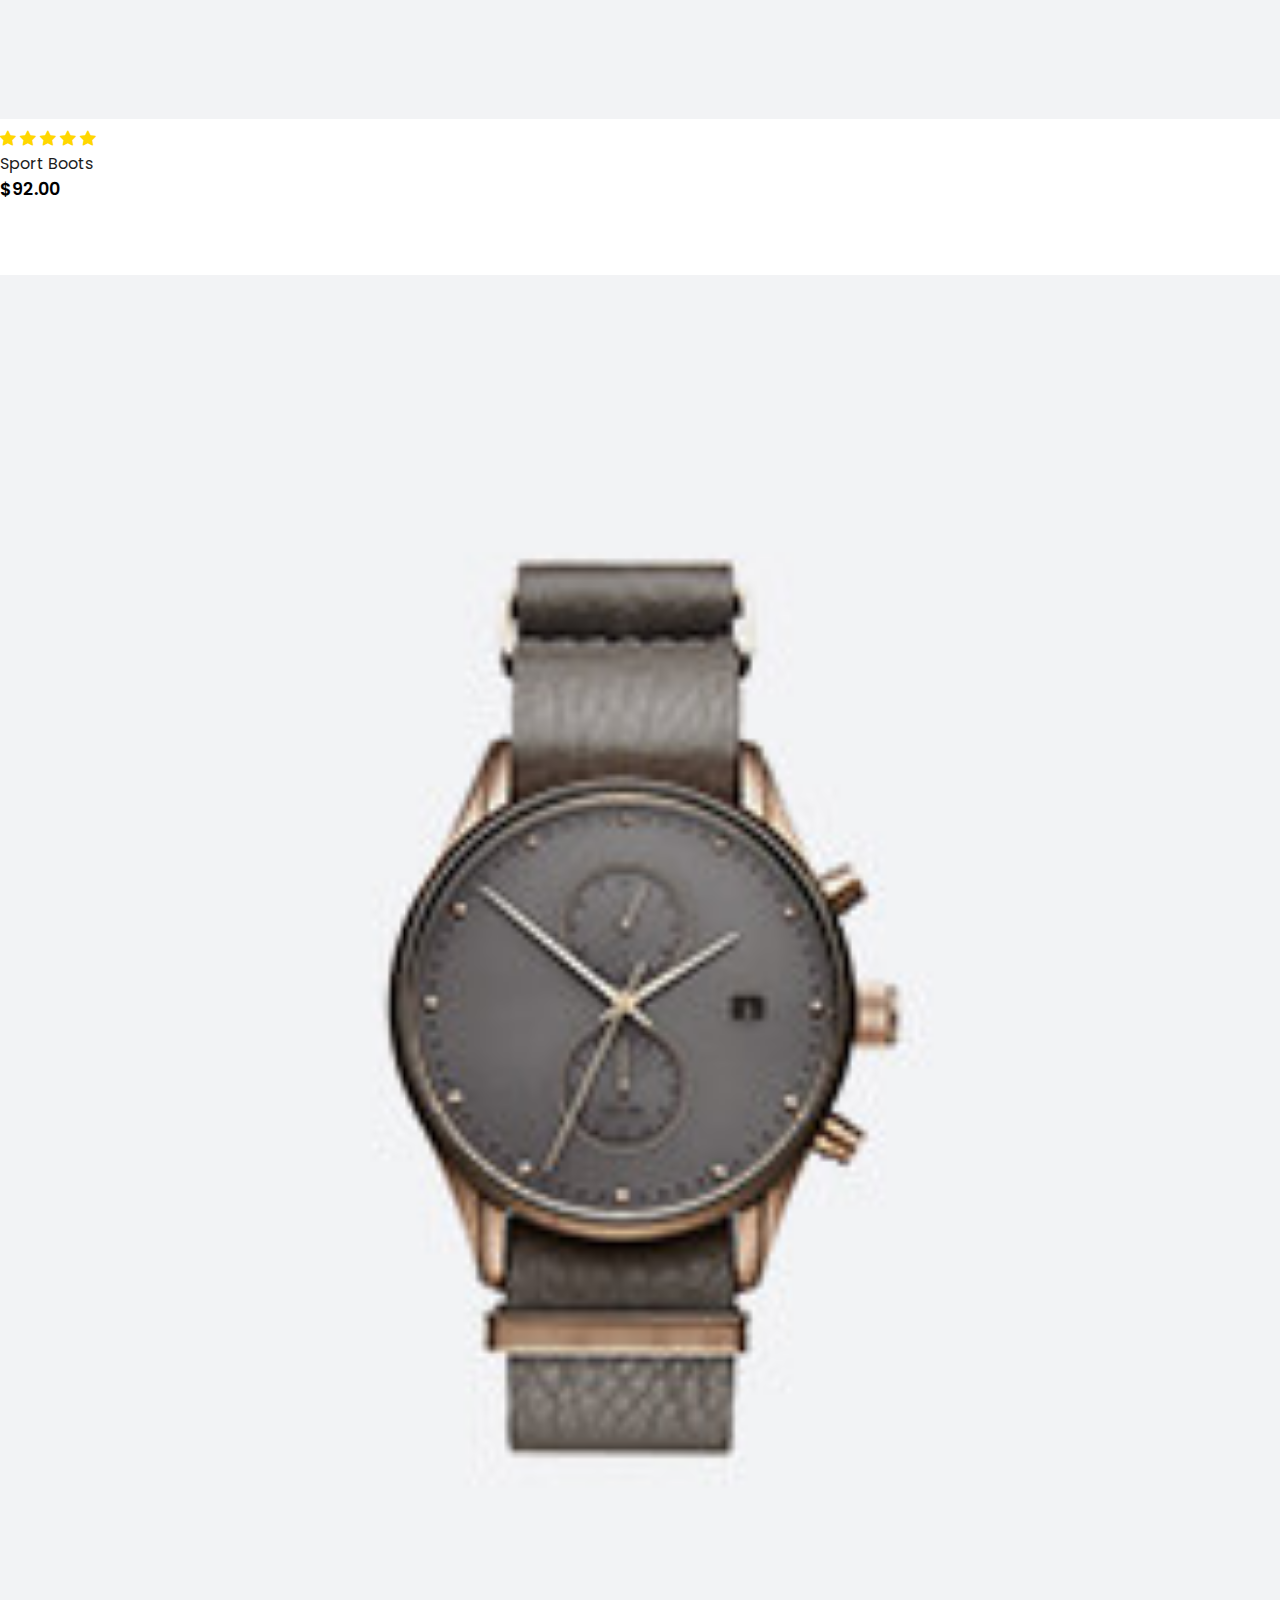
<file: shop.html>
<!DOCTYPE html>
<html lang="en">
<head>
    <meta charset="UTF-8">
    <meta name="viewport" content="width=device-width, initial-scale=1.0">
    <title>Shop</title>

    <link rel="stylesheet" href="https://cdn.jsdelivr.net/npm/bootstrap-icons@1.11.3/font/bootstrap-icons.min.css">

    <link rel="stylesheet" href="https://cdn.jsdelivr.net/npm/bootstrap@4.1.3/dist/css/bootstrap.min.css" integrity="sha384-MCw98/SFnGE8fJT3GXwEOngsV7Zt27NXFoaoApmYm81iuXoPkFOJwJ8ERdknLPMO" crossorigin="anonymous">
    <link rel="stylesheet" href="style.css">

    <style>
        @import url('https://fonts.googleapis.com/css2?family=Poppins:ital,wght@0,100;0,200;0,300;0,400;0,500;0,600;0,700;0,800;0,900;1,100;1,200;1,300;1,400;1,500;1,600;1,700;1,800;1,900&display=swap');
    </style>

    <style>
        .featured .row img{
            width: 100%;
            height: auto;
            object-fit: cover;
            box-sizing: cover;
        }
        .featured > nav > ul > li.page-item.active > a {
            background-color: #000;
        }
        .featured > nav > ul > li:nth-child(n):hover>a {
            background-color: coral;
            color: #fff;
        }
        .pagination a{
            color: #000;
             
        }
    </style>
</head>
<body>
    <!--NAVIGATION-->
    <nav class="navbar navbar-expand-lg bg-body-tertiary navbar-light bg-white py-3 fixed-top bg-light">
        <div class="container">
          <a class="navbar-brand" href="#">
            <img src="./images/logo1.png" alt="logo">
          </a>
          <button class="navbar-toggler" type="button" data-bs-toggle="collapse" data-bs-target="#navbarSupportedContent" aria-controls="navbarSupportedContent" aria-expanded="false" aria-label="Toggle navigation">
            <span><i class="bi bi-list" id="bar"></i></span>
          </button>
          <div class="collapse navbar-collapse" id="navbarSupportedContent">
            <ul class="navbar-nav ml-auto">
           
              <li class="nav-item">
                <a class="nav-link " href="./index.html">Home</a>
              </li>
              <li class="nav-item">
                <a class="nav-link active" href="./shop.html">Shop</a>
              </li>
              <li class="nav-item">
                <a class="nav-link" href="./blog.html">Blog</a>
              </li>
              <li class="nav-item">
                <a class="nav-link" href="./about.html">About</a>
              </li>
              <li class="nav-item">
                <a class="nav-link" href="./contact.html">Contact Us</a>
              </li>
              <li class="nav-item">
                <a class="nav-link" href="./cartpage.html">
                    <i class="bi bi-search"></i>
                    <i class="bi bi-bag"></i>
                </a>
              </li>
            </div>

        </div>
      </nav>

      <!--FEATURED-->
      <section class="featured mt-5 py-5">
        <div class="featured-content container mt-5 py-5">
            <h2 class="font-weight-bold">Our Featured</h2>
            <hr>
            <p>Here you can check out our new products with fair price on rymo.</p>
        </div>
        <div class="row mx-auto container">
            <div onclick="window.location.href='sproduct.html'"; class="col col-lg-3 col-md-4 col-6">
                <img src="./images/1shop.jpg" class="img-fluid mb-3" alt="">
                <div class="card-body d-flex flex-column justify-content-center align-items-center">
                    <div class="star-icons" style="color:gold;">
                        <i class="bi bi-star-fill"></i>
                        <i class="bi bi-star-fill"></i>
                        <i class="bi bi-star-fill"></i>
                        <i class="bi bi-star-fill"></i>
                        <i class="bi bi-star-fill"></i>
                    </div>
                    <h5 class="py-2">Sport Boots</h5>
                    <h4>$92.00</h4>
                    <button class="mt-2">Buy Now</button>
                </div>
            </div>

            <div class="col col-lg-3 col-md-4 col-6">
                <img src="./images/2shop.jpg" class="img-fluid mb-3" alt="">
                <div class="card-body d-flex flex-column justify-content-center align-items-center">
                    <div class="star-icons" style="color:gold">
                        <i class="bi bi-star-fill"></i>
                        <i class="bi bi-star-fill"></i>
                        <i class="bi bi-star-fill"></i>
                        <i class="bi bi-star-fill"></i>
                        <i class="bi bi-star-fill"></i>
                    </div>
                    <h5 class="py-2">Sport Boots</h5>
                    <h4>$92.00</h4>
                    <button class="mt-2">Buy Now</button>
                </div>
            </div>

            <div class="col col-lg-3 col-md-4 col-6">
                <img src="./images/3shop.jpg" class="img-fluid mb-3" alt="">
                <div class="card-body d-flex flex-column justify-content-center align-items-center">
                    <div class="star-icons" style="color:gold">
                        <i class="bi bi-star-fill"></i>
                        <i class="bi bi-star-fill"></i>
                        <i class="bi bi-star-fill"></i>
                        <i class="bi bi-star-fill"></i>
                        <i class="bi bi-star-fill"></i>
                    </div>
                    <h5 class="py-2">Sport Boots</h5>
                    <h4>$92.00</h4>
                    <button class="mt-2">Buy Now</button>
                </div>
            </div>

            <div class="col col-lg-3 col-md-4 col-6">
                <img src="./images/4shop.jpg" class="img-fluid mb-3" alt="">
                <div class="card-body d-flex flex-column justify-content-center align-items-center">
                    <div class="star-icons" style="color:gold">
                        <i class="bi bi-star-fill"></i>
                        <i class="bi bi-star-fill"></i>
                        <i class="bi bi-star-fill"></i>
                        <i class="bi bi-star-fill"></i>
                        <i class="bi bi-star-fill"></i>
                    </div>
                    <h5 class="py-2">Sport Boots</h5>
                    <h4>$92.00</h4>
                    <button class="mt-2">Buy Now</button>
                </div>
            </div>
        </div>

        <div class="row mx-auto container">
            <div class="col col-lg-3 col-md-4 col-6">
                <img src="./images/5shop.jpg" class="img-fluid mb-3" alt="">
                <div class="card-body d-flex flex-column justify-content-center align-items-center">
                    <div class="star-icons" style="color:gold;">
                        <i class="bi bi-star-fill"></i>
                        <i class="bi bi-star-fill"></i>
                        <i class="bi bi-star-fill"></i>
                        <i class="bi bi-star-fill"></i>
                        <i class="bi bi-star-fill"></i>
                    </div>
                    <h5 class="py-2">Sport Boots</h5>
                    <h4>$92.00</h4>
                    <button class="mt-2">Buy Now</button>
                </div>
            </div>

            <div class="col col-lg-3 col-md-4 col-6">
                <img src="./images/6shop.jpg" class="img-fluid mb-3" alt="">
                <div class="card-body d-flex flex-column justify-content-center align-items-center">
                    <div class="star-icons" style="color:gold">
                        <i class="bi bi-star-fill"></i>
                        <i class="bi bi-star-fill"></i>
                        <i class="bi bi-star-fill"></i>
                        <i class="bi bi-star-fill"></i>
                        <i class="bi bi-star-fill"></i>
                    </div>
                    <h5 class="py-2">Sport Boots</h5>
                    <h4>$92.00</h4>
                    <button class="mt-2">Buy Now</button>
                </div>
            </div>

            <div class="col col-lg-3 col-md-4 col-6">
                <img src="./images/7shop.jpg" class="img-fluid mb-3" alt="">
                <div class="card-body d-flex flex-column justify-content-center align-items-center">
                    <div class="star-icons" style="color:gold">
                        <i class="bi bi-star-fill"></i>
                        <i class="bi bi-star-fill"></i>
                        <i class="bi bi-star-fill"></i>
                        <i class="bi bi-star-fill"></i>
                        <i class="bi bi-star-fill"></i>
                    </div>
                    <h5 class="py-2">Sport Boots</h5>
                    <h4>$92.00</h4>
                    <button class="mt-2">Buy Now</button>
                </div>
            </div>

            <div class="col col-lg-3 col-md-4 col-6">
                <img src="./images/8shop.jpg" class="img-fluid mb-3" alt="">
                <div class="card-body d-flex flex-column justify-content-center align-items-center">
                    <div class="star-icons" style="color:gold">
                        <i class="bi bi-star-fill"></i>
                        <i class="bi bi-star-fill"></i>
                        <i class="bi bi-star-fill"></i>
                        <i class="bi bi-star-fill"></i>
                        <i class="bi bi-star-fill"></i>
                    </div>
                    <h5 class="py-2">Sport Boots</h5>
                    <h4>$92.00</h4>
                    <button class="mt-2">Buy Now</button>
                </div>
            </div>
        </div>

        <div class="row mx-auto container">
            <div class="col col-lg-3 col-md-4 col-6">
                <img src="./images/9shop.jpg" class="img-fluid mb-3" alt="">
                <div class="card-body d-flex flex-column justify-content-center align-items-center">
                    <div class="star-icons" style="color:gold;">
                        <i class="bi bi-star-fill"></i>
                        <i class="bi bi-star-fill"></i>
                        <i class="bi bi-star-fill"></i>
                        <i class="bi bi-star-fill"></i>
                        <i class="bi bi-star-fill"></i>
                    </div>
                    <h5 class="py-2">Sport Boots</h5>
                    <h4>$92.00</h4>
                    <button class="mt-2">Buy Now</button>
                </div>
            </div>

            <div class="col col-lg-3 col-md-4 col-6">
                <img src="./images/10shop.jpg" class="img-fluid mb-3" alt="">
                <div class="card-body d-flex flex-column justify-content-center align-items-center">
                    <div class="star-icons" style="color:gold">
                        <i class="bi bi-star-fill"></i>
                        <i class="bi bi-star-fill"></i>
                        <i class="bi bi-star-fill"></i>
                        <i class="bi bi-star-fill"></i>
                        <i class="bi bi-star-fill"></i>
                    </div>
                    <h5 class="py-2">Sport Boots</h5>
                    <h4>$92.00</h4>
                    <button class="mt-2">Buy Now</button>
                </div>
            </div>

            <div class="col col-lg-3 col-md-4 col-6">
                <img src="./images/11.jpg" class="img-fluid mb-3" alt="">
                <div class="card-body d-flex flex-column justify-content-center align-items-center">
                    <div class="star-icons" style="color:gold">
                        <i class="bi bi-star-fill"></i>
                        <i class="bi bi-star-fill"></i>
                        <i class="bi bi-star-fill"></i>
                        <i class="bi bi-star-fill"></i>
                        <i class="bi bi-star-fill"></i>
                    </div>
                    <h5 class="py-2">Sport Boots</h5>
                    <h4>$92.00</h4>
                    <button class="mt-2">Buy Now</button>
                </div>
            </div>

            <div class="col col-lg-3 col-md-4 col-6">
                <img src="./images/12.jpg" class="img-fluid mb-3" alt="">
                <div class="card-body d-flex flex-column justify-content-center align-items-center">
                    <div class="star-icons" style="color:gold">
                        <i class="bi bi-star-fill"></i>
                        <i class="bi bi-star-fill"></i>
                        <i class="bi bi-star-fill"></i>
                        <i class="bi bi-star-fill"></i>
                        <i class="bi bi-star-fill"></i>
                    </div>
                    <h5 class="py-2">Sport Boots</h5>
                    <h4>$92.00</h4>
                    <button class="mt-2">Buy Now</button>
                </div>
            </div>
        </div>

        <div class="row mx-auto container">
            <div class="col col-lg-3 col-md-4 col-6">
                <img src="./images/13.jpg" class="img-fluid mb-3" alt="">
                <div class="card-body d-flex flex-column justify-content-center align-items-center">
                    <div class="star-icons" style="color:gold;">
                        <i class="bi bi-star-fill"></i>
                        <i class="bi bi-star-fill"></i>
                        <i class="bi bi-star-fill"></i>
                        <i class="bi bi-star-fill"></i>
                        <i class="bi bi-star-fill"></i>
                    </div>
                    <h5 class="py-2">Sport Boots</h5>
                    <h4>$92.00</h4>
                    <button class="mt-2">Buy Now</button>
                </div>
            </div>

            <div class="col col-lg-3 col-md-4 col-6">
                <img src="./images/14.jpg" class="img-fluid mb-3" alt="">
                <div class="card-body d-flex flex-column justify-content-center align-items-center">
                    <div class="star-icons" style="color:gold">
                        <i class="bi bi-star-fill"></i>
                        <i class="bi bi-star-fill"></i>
                        <i class="bi bi-star-fill"></i>
                        <i class="bi bi-star-fill"></i>
                        <i class="bi bi-star-fill"></i>
                    </div>
                    <h5 class="py-2">Sport Boots</h5>
                    <h4>$92.00</h4>
                    <button class="mt-2">Buy Now</button>
                </div>
            </div>

            <div class="col col-lg-3 col-md-4 col-6">
                <img src="./images/15.jpg" class="img-fluid mb-3" alt="">
                <div class="card-body d-flex flex-column justify-content-center align-items-center">
                    <div class="star-icons" style="color:gold">
                        <i class="bi bi-star-fill"></i>
                        <i class="bi bi-star-fill"></i>
                        <i class="bi bi-star-fill"></i>
                        <i class="bi bi-star-fill"></i>
                        <i class="bi bi-star-fill"></i>
                    </div>
                    <h5 class="py-2">Sport Boots</h5>
                    <h4>$92.00</h4>
                    <button class="mt-2">Buy Now</button>
                </div>
            </div>

            <div class="col col-lg-3 col-md-4 col-6">
                <img src="./images/16.jpg" class="img-fluid mb-3" alt="">
                <div class="card-body d-flex flex-column justify-content-center align-items-center">
                    <div class="star-icons" style="color:gold">
                        <i class="bi bi-star-fill"></i>
                        <i class="bi bi-star-fill"></i>
                        <i class="bi bi-star-fill"></i>
                        <i class="bi bi-star-fill"></i>
                        <i class="bi bi-star-fill"></i>
                    </div>
                    <h5 class="py-2">Sport Boots</h5>
                    <h4>$92.00</h4>
                    <button class="mt-2">Buy Now</button>
                </div>
            </div>
        </div>

        <div class="row mx-auto container">
            <div class="col col-lg-3 col-md-4 col-6">
                <img src="./images/20.jpg" class="img-fluid mb-3" alt="">
                <div class="card-body d-flex flex-column justify-content-center align-items-center">
                    <div class="star-icons" style="color:gold;">
                        <i class="bi bi-star-fill"></i>
                        <i class="bi bi-star-fill"></i>
                        <i class="bi bi-star-fill"></i>
                        <i class="bi bi-star-fill"></i>
                        <i class="bi bi-star-fill"></i>
                    </div>
                    <h5 class="py-2">Sport Boots</h5>
                    <h4>$92.00</h4>
                    <button class="mt-2">Buy Now</button>
                </div>
            </div>

            <div class="col col-lg-3 col-md-4 col-6">
                <img src="./images/19.jpg" class="img-fluid mb-3" alt="">
                <div class="card-body d-flex flex-column justify-content-center align-items-center">
                    <div class="star-icons" style="color:gold">
                        <i class="bi bi-star-fill"></i>
                        <i class="bi bi-star-fill"></i>
                        <i class="bi bi-star-fill"></i>
                        <i class="bi bi-star-fill"></i>
                        <i class="bi bi-star-fill"></i>
                    </div>
                    <h5 class="py-2">Sport Boots</h5>
                    <h4>$92.00</h4>
                    <button class="mt-2">Buy Now</button>
                </div>
            </div>

            <div class="col col-lg-3 col-md-4 col-6">
                <img src="./images/18.jpg" class="img-fluid mb-3" alt="">
                <div class="card-body d-flex flex-column justify-content-center align-items-center">
                    <div class="star-icons" style="color:gold">
                        <i class="bi bi-star-fill"></i>
                        <i class="bi bi-star-fill"></i>
                        <i class="bi bi-star-fill"></i>
                        <i class="bi bi-star-fill"></i>
                        <i class="bi bi-star-fill"></i>
                    </div>
                    <h5 class="py-2">Sport Boots</h5>
                    <h4>$92.00</h4>
                    <button class="mt-2">Buy Now</button>
                </div>
            </div>

            <div class="col col-lg-3 col-md-4 col-6">
                <img src="./images/17.jpg" class="img-fluid mb-3" alt="">
                <div class="card-body d-flex flex-column justify-content-center align-items-center">
                    <div class="star-icons" style="color:gold">
                        <i class="bi bi-star-fill"></i>
                        <i class="bi bi-star-fill"></i>
                        <i class="bi bi-star-fill"></i>
                        <i class="bi bi-star-fill"></i>
                        <i class="bi bi-star-fill"></i>
                    </div>
                    <h5 class="py-2">Sport Boots</h5>
                    <h4>$92.00</h4>
                    <button class="mt-2">Buy Now</button>
                </div>
            </div>
        </div>

        <div class="row mx-auto container">
            <div class="col col-lg-3 col-md-4 col-6">
                <img src="./images/24.jpg" class="img-fluid mb-3" alt="">
                <div class="card-body d-flex flex-column justify-content-center align-items-center">
                    <div class="star-icons" style="color:gold;">
                        <i class="bi bi-star-fill"></i>
                        <i class="bi bi-star-fill"></i>
                        <i class="bi bi-star-fill"></i>
                        <i class="bi bi-star-fill"></i>
                        <i class="bi bi-star-fill"></i>
                    </div>
                    <h5 class="py-2">Sport Boots</h5>
                    <h4>$92.00</h4>
                    <button class="mt-2">Buy Now</button>
                </div>
            </div>

            <div class="col col-lg-3 col-md-4 col-6">
                <img src="./images/23.jpg" class="img-fluid mb-3" alt="">
                <div class="card-body d-flex flex-column justify-content-center align-items-center">
                    <div class="star-icons" style="color:gold">
                        <i class="bi bi-star-fill"></i>
                        <i class="bi bi-star-fill"></i>
                        <i class="bi bi-star-fill"></i>
                        <i class="bi bi-star-fill"></i>
                        <i class="bi bi-star-fill"></i>
                    </div>
                    <h5 class="py-2">Sport Boots</h5>
                    <h4>$92.00</h4>
                    <button class="mt-2">Buy Now</button>
                </div>
            </div>

            <div class="col col-lg-3 col-md-4 col-6">
                <img src="./images/25.jpg" class="img-fluid mb-3" alt="">
                <div class="card-body d-flex flex-column justify-content-center align-items-center">
                    <div class="star-icons" style="color:gold">
                        <i class="bi bi-star-fill"></i>
                        <i class="bi bi-star-fill"></i>
                        <i class="bi bi-star-fill"></i>
                        <i class="bi bi-star-fill"></i>
                        <i class="bi bi-star-fill"></i>
                    </div>
                    <h5 class="py-2">Sport Boots</h5>
                    <h4>$92.00</h4>
                    <button class="mt-2">Buy Now</button>
                </div>
            </div>

            <div class="col col-lg-3 col-md-4 col-6">
                <img src="./images/26.jpg" class="img-fluid mb-3" alt="">
                <div class="card-body d-flex flex-column justify-content-center align-items-center">
                    <div class="star-icons" style="color:gold">
                        <i class="bi bi-star-fill"></i>
                        <i class="bi bi-star-fill"></i>
                        <i class="bi bi-star-fill"></i>
                        <i class="bi bi-star-fill"></i>
                        <i class="bi bi-star-fill"></i>
                    </div>
                    <h5 class="py-2">Sport Boots</h5>
                    <h4>$92.00</h4>
                    <button class="mt-2">Buy Now</button>
                </div>
            </div>
        </div>

        <nav aria-label="...">
            <ul class="pagination container mt-5">
              <li class="page-item disabled">
                <a class="page-link">Previous</a>
              </li>
              <li class="page-item active"><a class="page-link" href="#">1</a></li>
              <li class="page-item " aria-current="page"><a class="page-link" href="#">2</a></li>
              <li class="page-item"><a class="page-link" href="#">3</a></li>
              <li class="page-item"><a class="page-link" href="#">Next</a></li>
            </ul>
          </nav>
    </section>

    <!--FOOTER-->
      <footer class="bg-dark py-5">
        <div class="container mx-auto pt-5">
            <div class="row">
                <div class="col col-lg-3 col-md-6 col-12">
                    <img src="./images/logo2.png" alt="">
                    <p class="pt-3">Lorem ipsum dolor sit amet consectetur, adipisicing elit. Cupiditate explicabo quos nesciunt corporis ipsum! Voluptatum culpa delectus veritatis consectetur! Illo.</p>
                </div>
                <div class="col col-lg-3 col-md-6 col-12 mb-3">
                    <h5 class="pb-2">Featured</h5>
                    <ul class="list-unstyled">
                        <li><a href="#">MEN</a></li>
                        <li><a href="#">WOMEN</a></li>
                        <li><a href="#">BOYS</a></li>
                        <li><a href="#">GIRLS</a></li>
                        <li><a href="#">NEW ARRIVALS</a></li>
                        <li><a href="#">SHOES</a></li>
                        <li><a href="#">CLOTHS</a></li>
                    </ul>
                </div>
                <div class="col col-lg-3 col-md-6 col-12 mb-3">
                    <h5 class="pb-2">Contact Us</h5>
                    <div>
                      <h6>ADRESS</h6>
                      <p>123 STREET NAME, CITY, US</p>
                    </div>
                    <div>
                        <H6>PHONE</H6>
                        <p>(123) 456-7890</p>
                    </div>
                    <div>
                        <h6>EMAIL</h6>
                        <P>MAIL@EXAMPLE.COM</P>
                    </div>
                </div>
                <div class="col col-lg-3 col-md-6 col-12 mb-3">
                    <h5>Instagram</h5>
                    <div class="row">
                        <img class="img-fluid w-25 h-100 m-2" src="./images/1insta.jpg">
                        <img class="img-fluid w-25 h-100 m-2" src="./images/2insta.jpg">
                        <img class="img-fluid w-25 h-100 m-2" src="./images/3insta.jpg">
                        <img class="img-fluid w-25 h-100 m-2" src="./images/4insta.jpg">
                        <img class="img-fluid w-25 h-100 m-2" src="./images/5insta.jpg">
                    </div>
                </div>
            </div>
        </div>
        <div class="copyright mt-5">
            <div class="row container mx-auto">
                <div class="col-lg-3 col-md-6 col-12 mb-4">
                    <img src="./images/payment.png" alt="">
                </div>
                <div class="col-lg-3 col-md-6 col-12 text-nowrap mb-4">
                    <p>rymo eCommerce ©2021. All Rights Reserved</p>
                </div>
                <div class="col-lg-3 col-md-6 col-12 mx-5">
                    <A href="#"><i class="bi bi-facebook"></i></A>
                    <A href="#"><i class="bi bi-twitter"></i></A>
                    <A href="#"><i class="bi bi-linkedin"></i></A>
                </div>
            </div>
        </div>

    </footer>

    <script src="https://cdn.jsdelivr.net/npm/bootstrap@5.3.3/dist/js/bootstrap.bundle.min.js" integrity="sha384-YvpcrYf0tY3lHB60NNkmXc5s9fDVZLESaAA55NDzOxhy9GkcIdslK1eN7N6jIeHz" crossorigin="anonymous"></script>
</body>
</html>
</file>
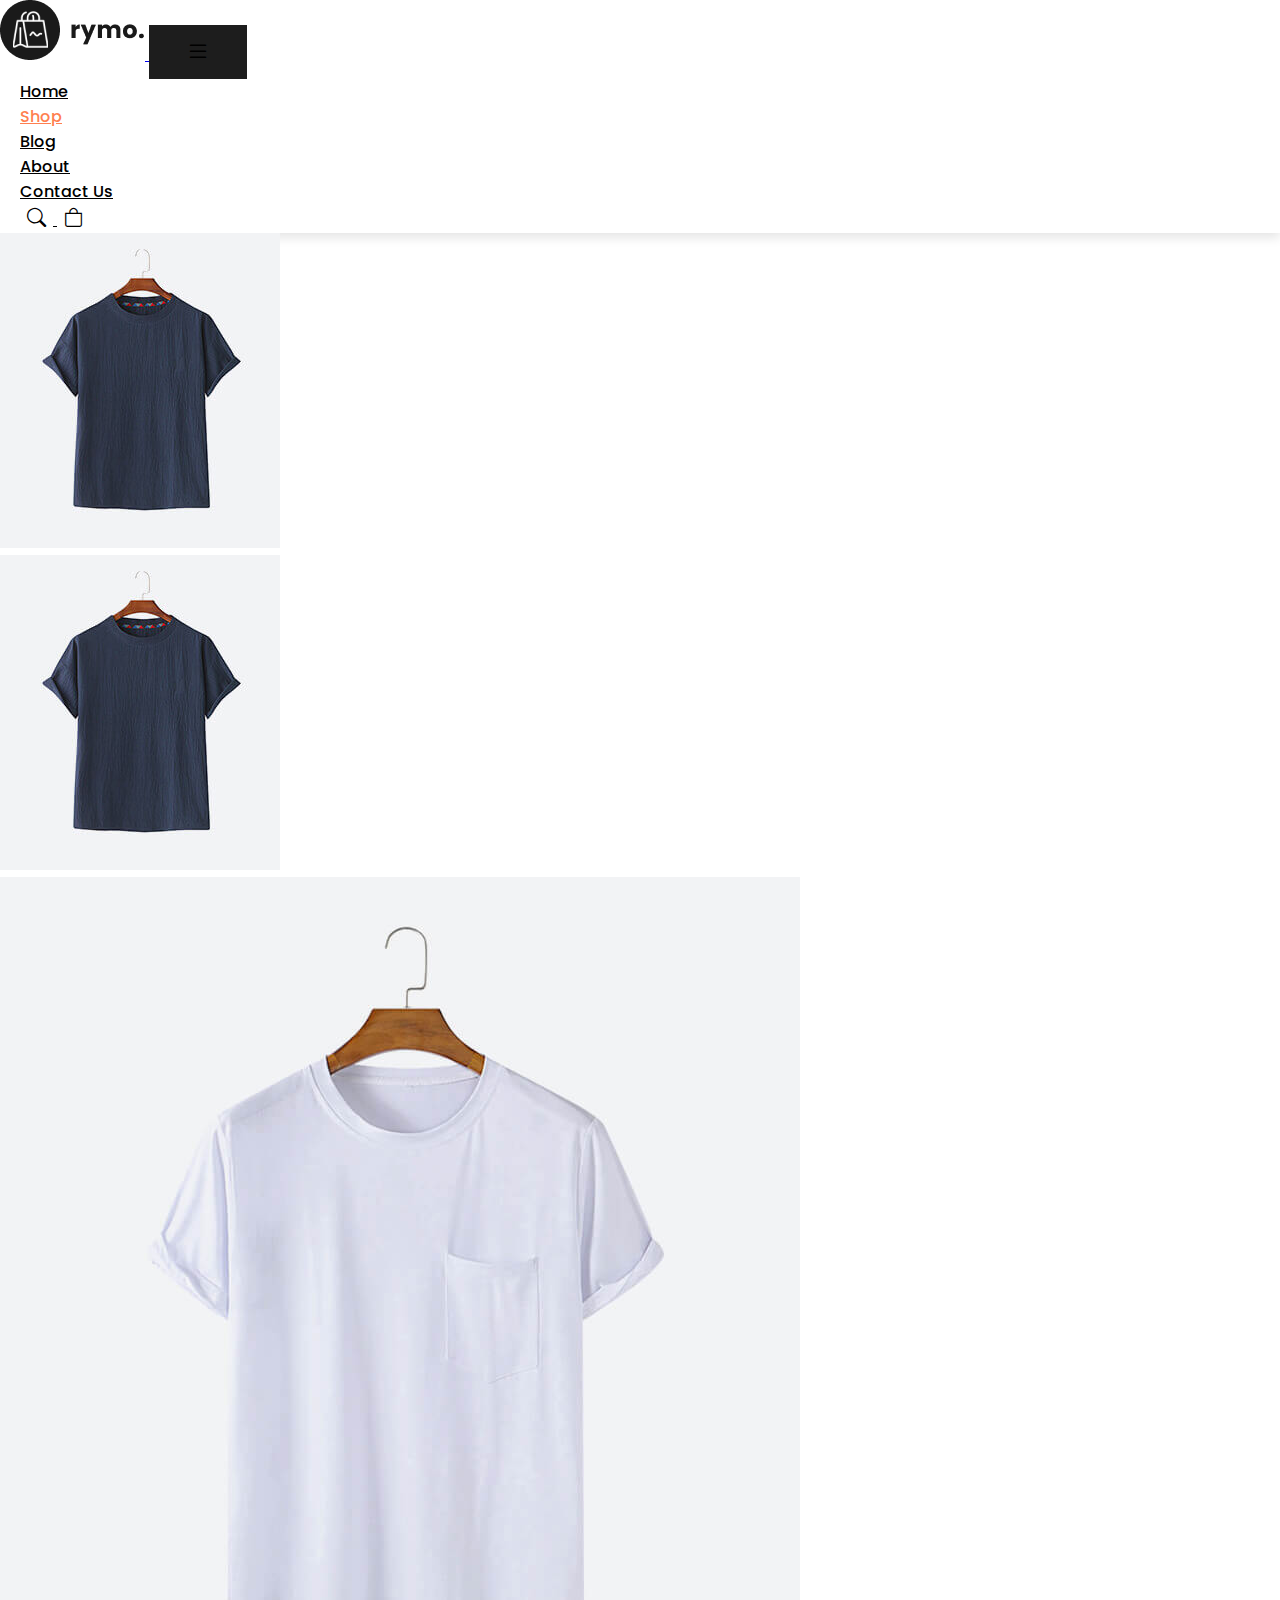
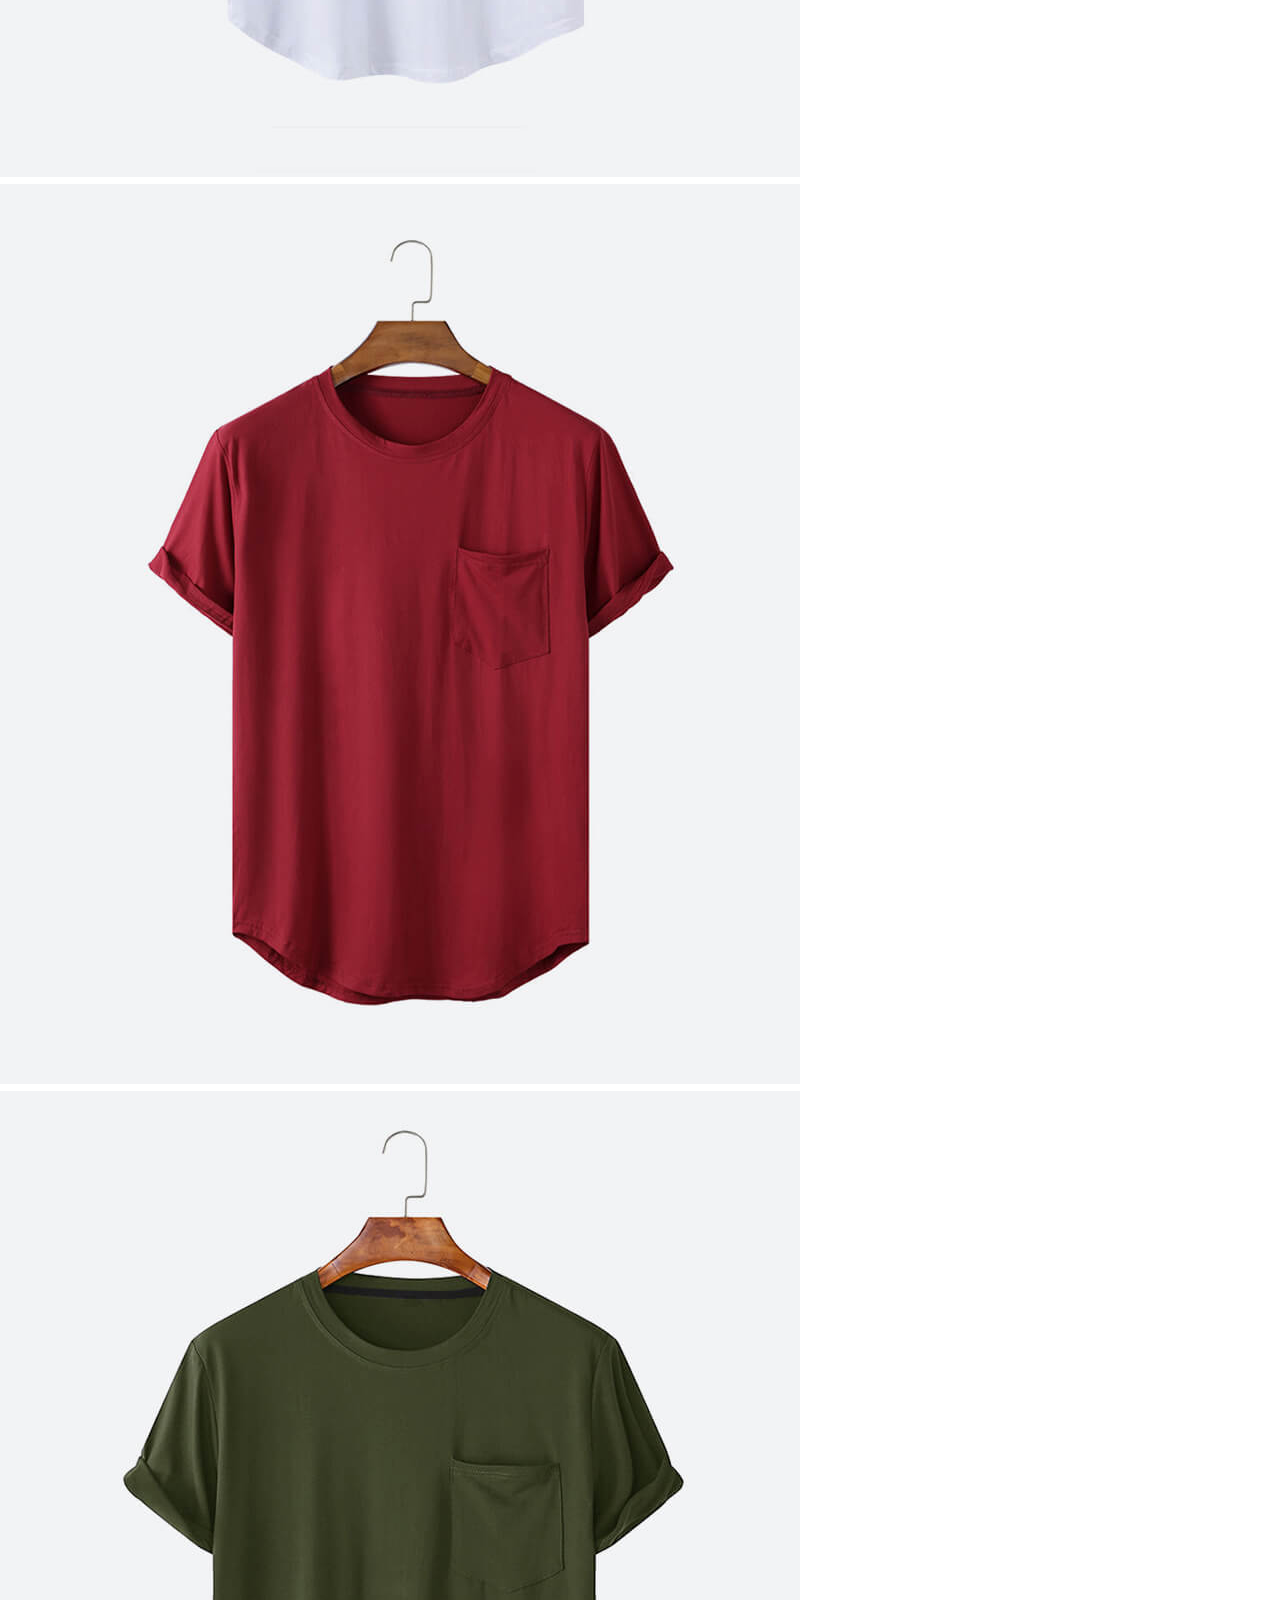
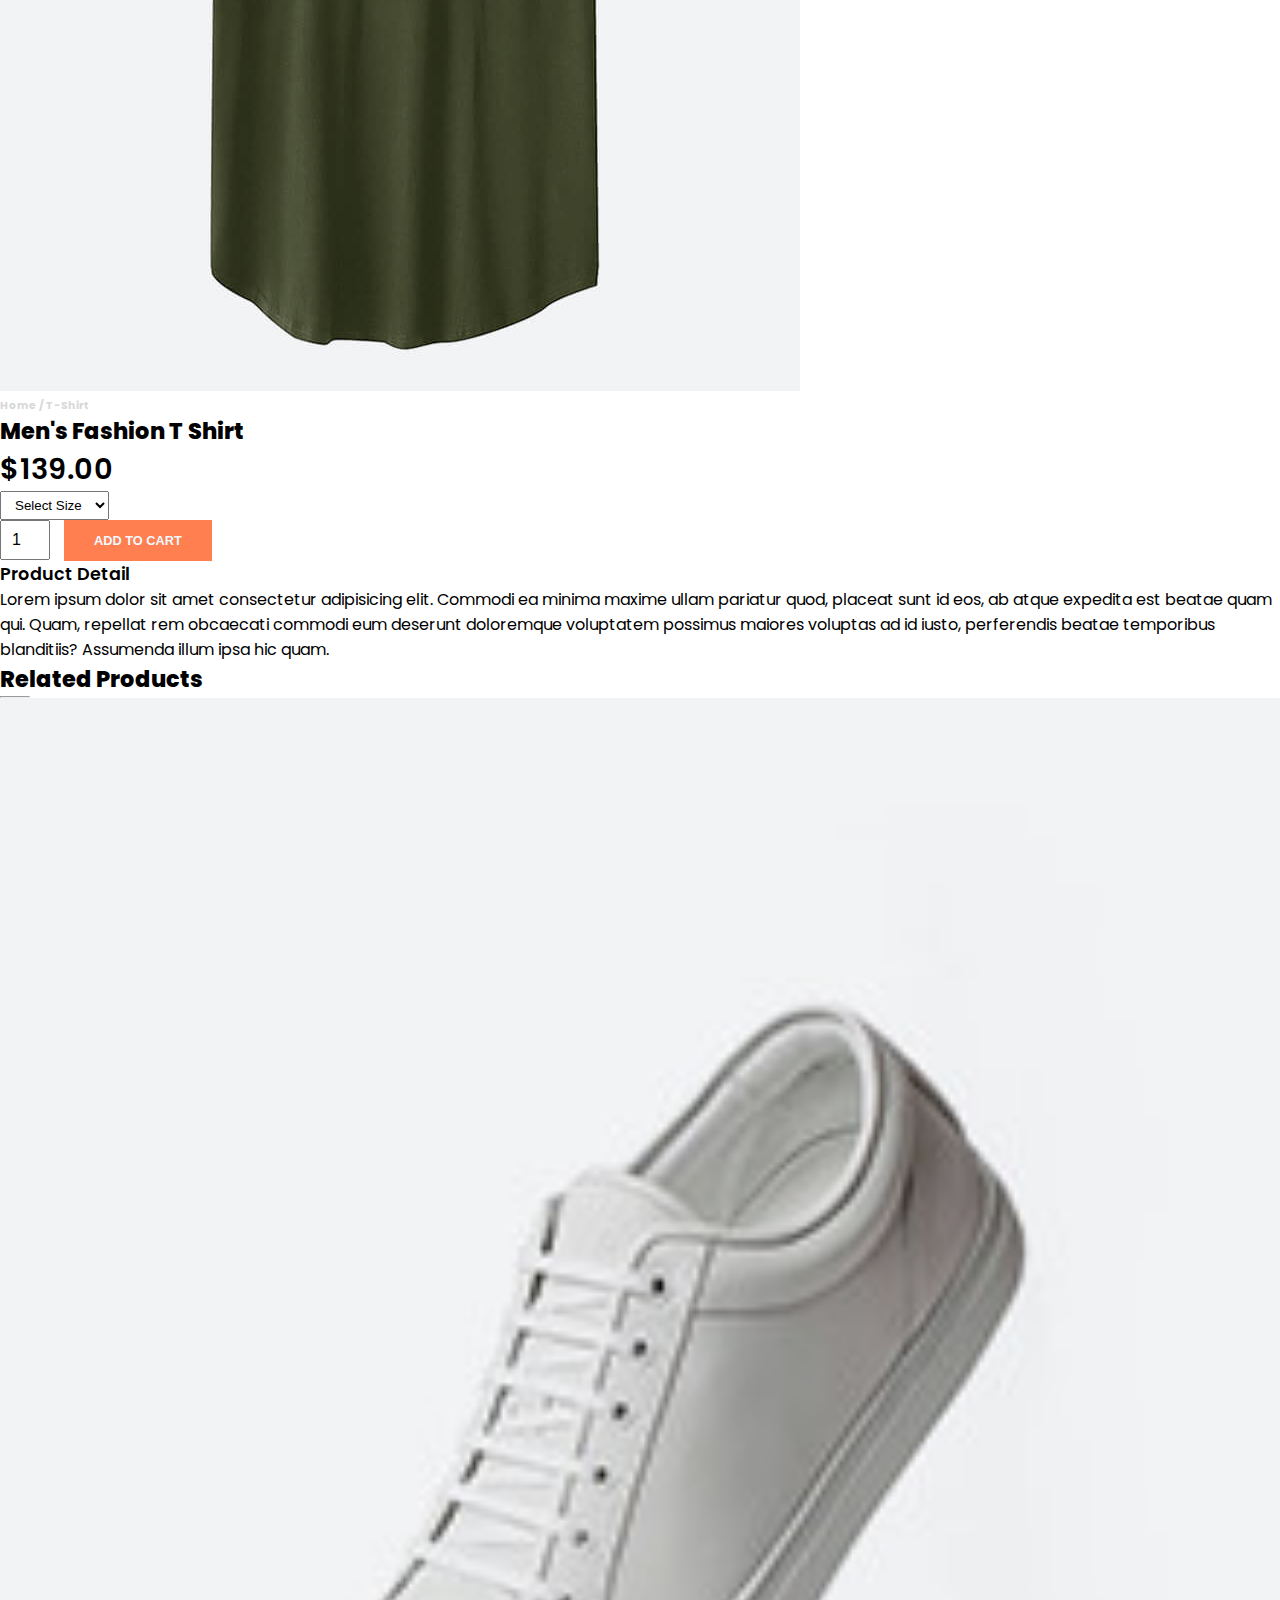
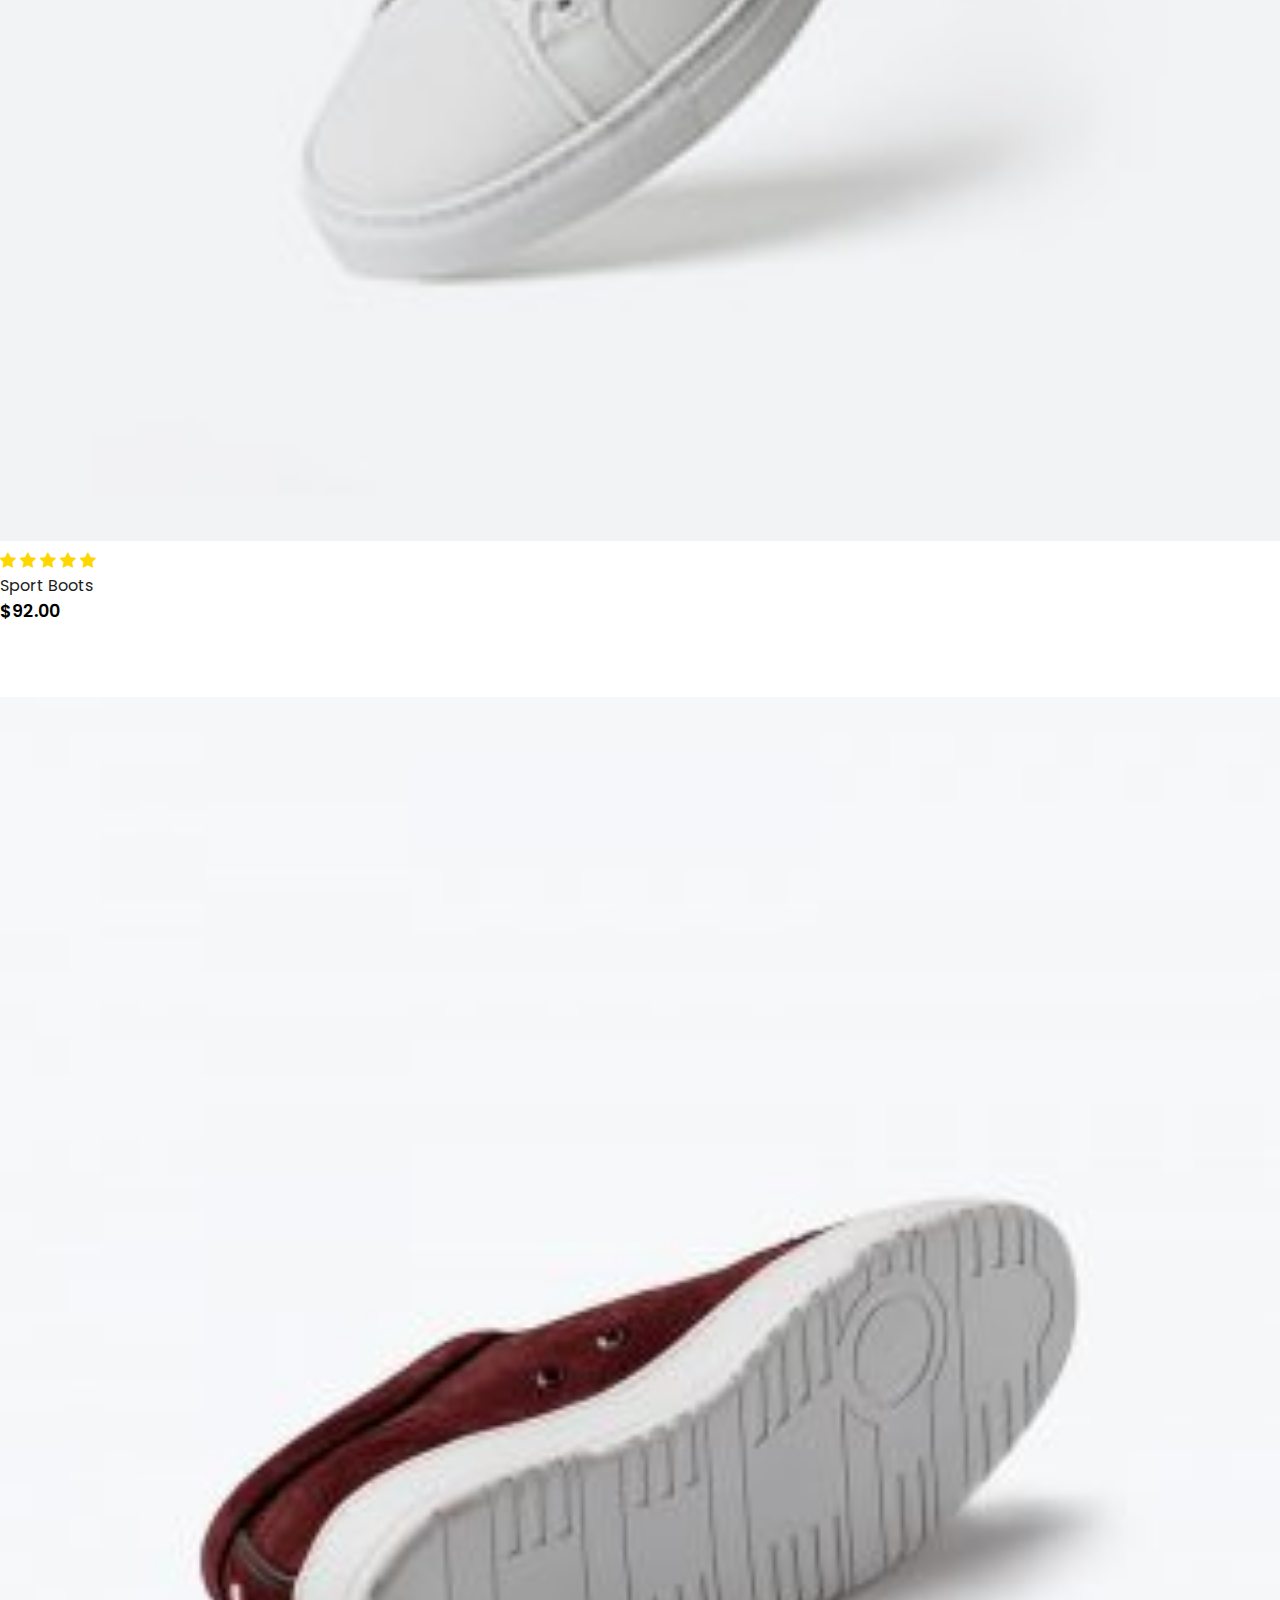
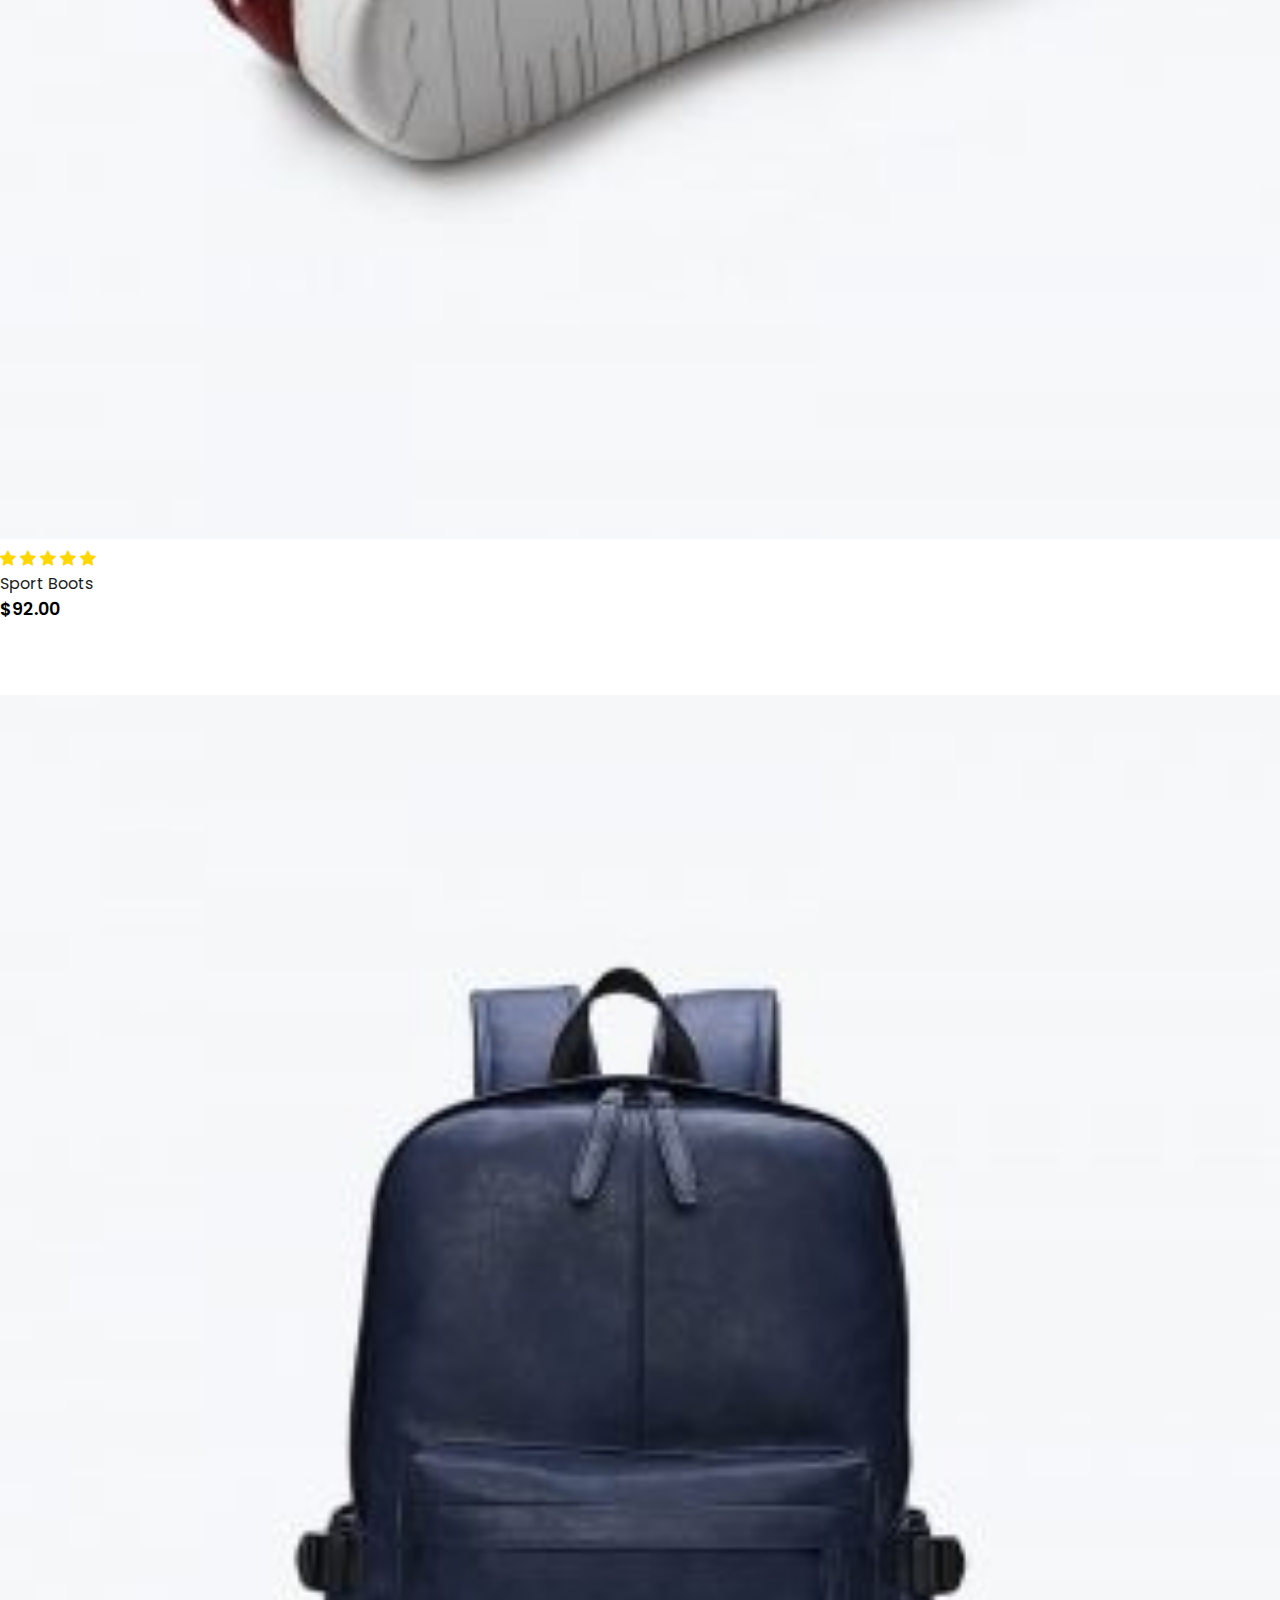
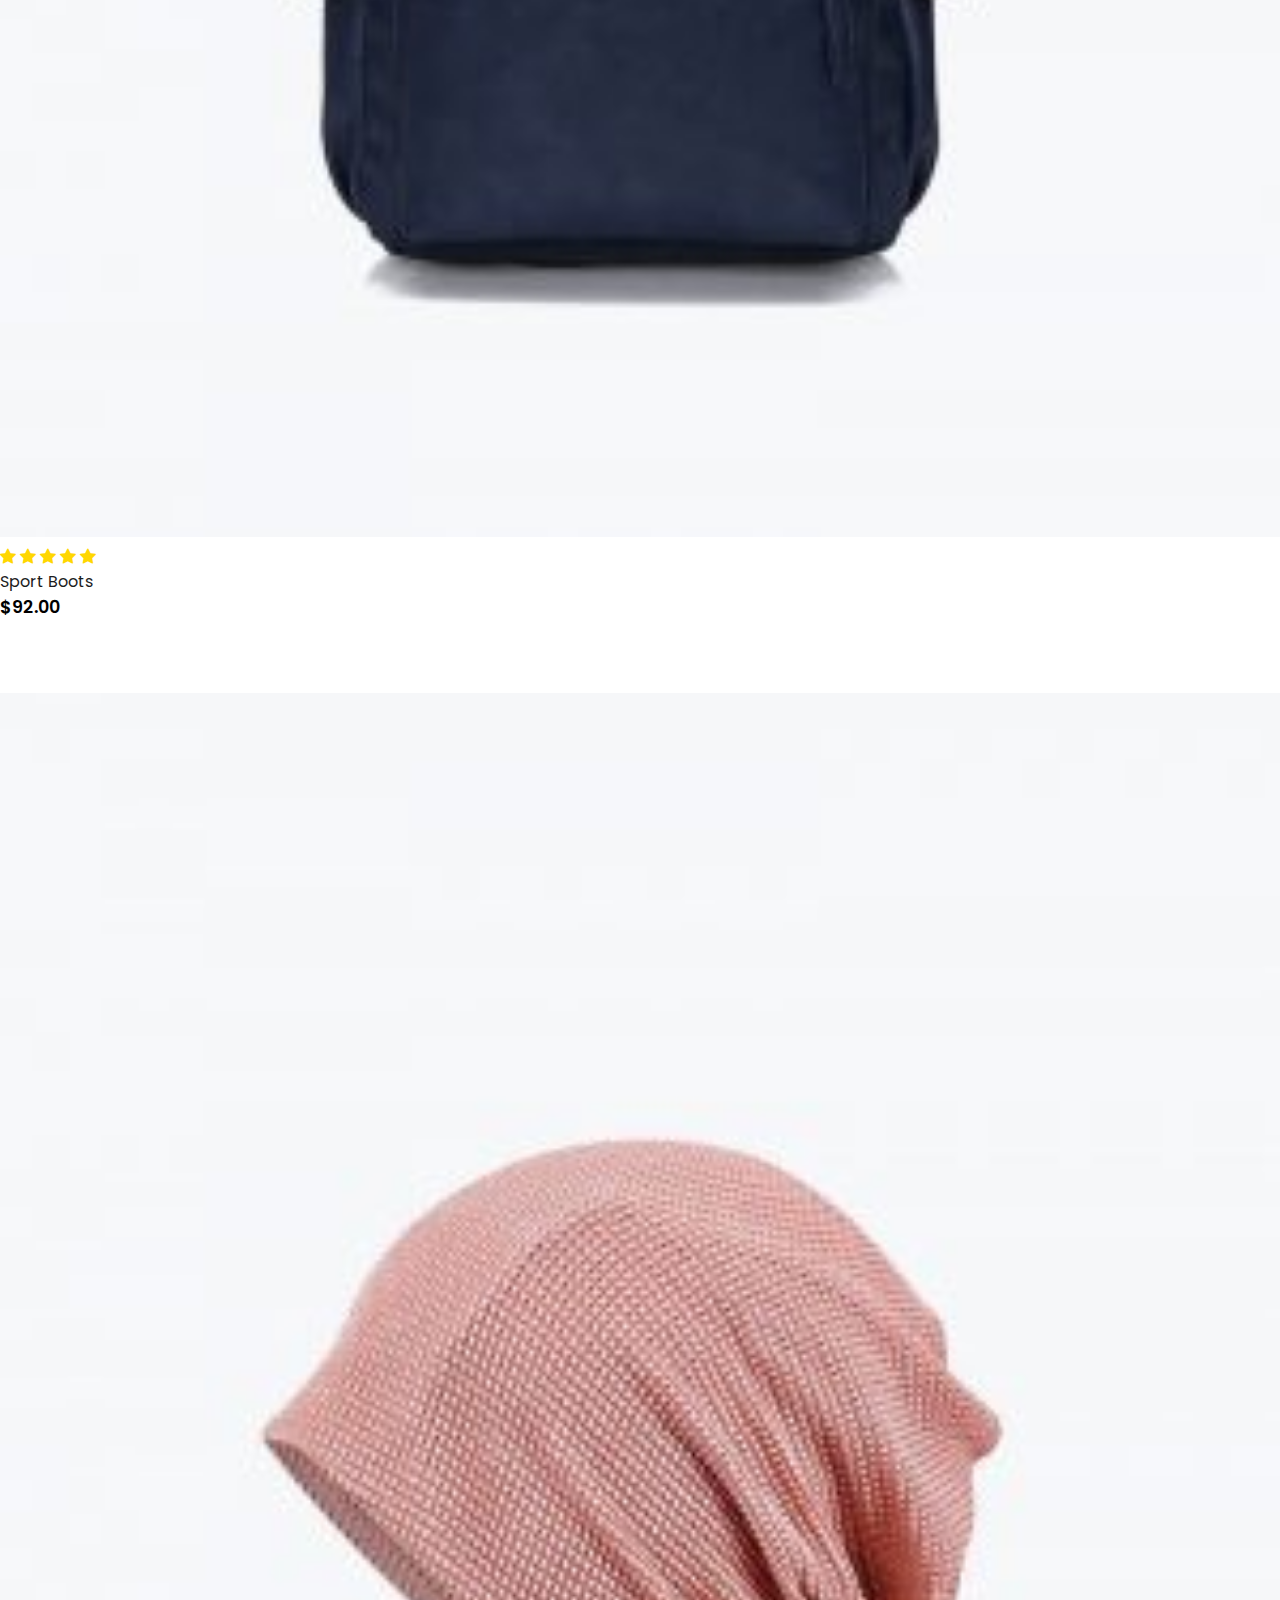
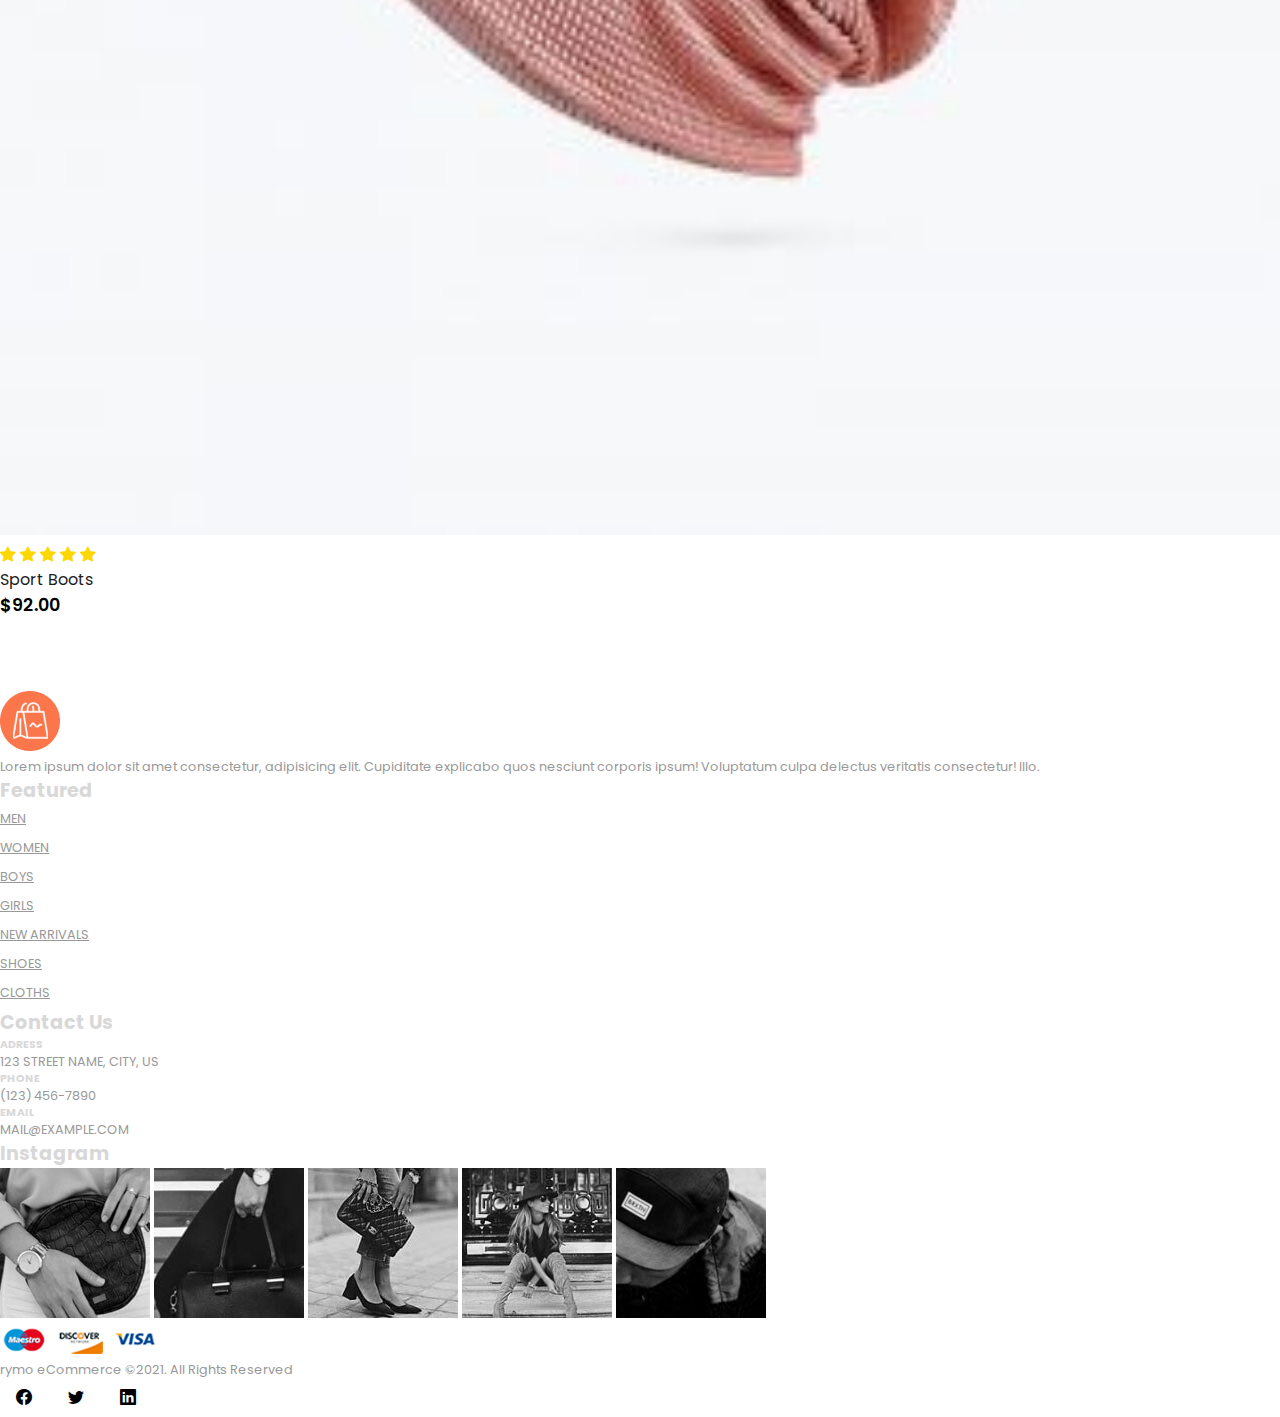
<file: sproduct.html>
<!DOCTYPE html>
<html lang="en">
<head>
    <meta charset="UTF-8">
    <meta name="viewport" content="width=device-width, initial-scale=1.0">
    <title>Product Details</title>

    <link rel="stylesheet" href="https://cdn.jsdelivr.net/npm/bootstrap-icons@1.11.3/font/bootstrap-icons.min.css">

    <link rel="stylesheet" href="https://cdn.jsdelivr.net/npm/bootstrap@4.1.3/dist/css/bootstrap.min.css" integrity="sha384-MCw98/SFnGE8fJT3GXwEOngsV7Zt27NXFoaoApmYm81iuXoPkFOJwJ8ERdknLPMO" crossorigin="anonymous">
    <link rel="stylesheet" href="style.css">

    <style>
        @import url('https://fonts.googleapis.com/css2?family=Poppins:ital,wght@0,100;0,200;0,300;0,400;0,500;0,600;0,700;0,800;0,900;1,100;1,200;1,300;1,400;1,500;1,600;1,700;1,800;1,900&display=swap');
    </style>
    <style>
        .small-img-col{
            flex-basis: 24%;
            cursor: pointer;
        }
        .sproduct select{
            display: block;
            padding: 5px 10px;
        }
        .sproduct input{
            width: 50px;
            height: 40px;
            padding-left: 10px;
            font-size: 16px;
            margin-right: 10px;
        }
        .sproduct input:focus {
            outline: none;  
        }
        .sproduct button{
            background-color: coral;
            opacity: 1;
            transition: 0.3s ease;
        }
        body{
            overflow-x: hidden;
        }
       
    </style>
</head>
<body>
    <!--NAVIGATION-->
    <nav class="navbar navbar-expand-lg bg-body-tertiary navbar-light bg-white py-3 fixed-top bg-light">
        <div class="container">
          <a class="navbar-brand" href="#">
            <img src="./images/logo1.png" alt="logo">
          </a>
          <button class="navbar-toggler" type="button" data-bs-toggle="collapse" data-bs-target="#navbarSupportedContent" aria-controls="navbarSupportedContent" aria-expanded="false" aria-label="Toggle navigation">
            <span><i class="bi bi-list" id="bar"></i></span>
          </button>
          <div class="collapse navbar-collapse" id="navbarSupportedContent">
            <ul class="navbar-nav ml-auto">
           
              <li class="nav-item">
                <a class="nav-link " href="./index.html">Home</a>
              </li>
              <li class="nav-item">
                <a class="nav-link active" href="./shop.html">Shop</a>
              </li>
              <li class="nav-item">
                <a class="nav-link" href="./blog.html">Blog</a>
              </li>
              <li class="nav-item">
                <a class="nav-link" href="./about.html">About</a>
              </li>
              <li class="nav-item">
                <a class="nav-link" href="./contact.html">Contact Us</a>
              </li>
              <li class="nav-item">
                <a class="nav-link" href="./cartpage.html">
                    <i class="bi bi-search"></i>
                    <i class="bi bi-bag"></i>
                </a>
              </li>
            </div>

        </div>
    </nav>

    <section class="sproduct container my-5 pt-5 mx-auto">
        <div class="row mt-5">
            <div class="col col-lg-5 col-md-12 col-12">
                <img class="w-100 img-fluid pb-1" id="MainImg" src="./images/1shop.jpg" alt="">
                <div class="small-img-group d-flex justify-content-between">
                    <div class="small-img-col">
                        <img class="small-img w-100" src="./images/1shop.jpg" alt="">
                    </div>
                    <div class="small-img-col">
                        <img class="small-img w-100" src="./images/24.jpg" alt="">
                    </div>
                    <div class="small-img-col">
                        <img class="small-img w-100" src="./images/25.jpg" alt="">
                    </div>
                    <div class="small-img-col">
                        <img class="small-img w-100" src="./images/26.jpg" alt="">
                    </div>
                </div>
            </div>
            <div class="col col-lg-6 col-md-12 col-12">
                <h6>Home / T-Shirt</h6>
                <h3 class="py-4">Men's Fashion T Shirt</h3>
                <h2>$139.00</h2>
                <select class="my-3">
                    <option>Select Size</option>
                    <option>XL</option>
                    <option>XXL</option>
                    <option>Small</option>
                    <option>Large</option>   
                </select>
                <input type="number" value="1" min="0">
                <button>Add To Cart</button>
                <h4 class="my-5">Product Detail</h4>
                <span>Lorem ipsum dolor sit amet consectetur adipisicing elit. Commodi ea minima maxime ullam pariatur quod, placeat sunt id eos, ab atque expedita est beatae quam qui. Quam, repellat rem obcaecati commodi eum deserunt doloremque voluptatem possimus maiores voluptas ad id iusto, perferendis beatae temporibus blanditiis? Assumenda illum ipsa hic quam.</span>


            </div>
        </div>
    </section>

    <section class="featured mt-5 mx-auto">
        <div class="featured-content text-center mt-5 py-5">
            <h3>Related Products</h3>
            <hr class="mx-auto">
        </div>
        <div class="row mx-auto container-fluid">
            <div class="col col-lg-3 col-md-4 col-6">
                <img src="./images/12.jpg" class="img-fluid mb-3" alt="">
                <div class="card-body d-flex flex-column justify-content-center align-items-center">
                    <div class="star-icons" style="color:gold;">
                        <i class="bi bi-star-fill"></i>
                        <i class="bi bi-star-fill"></i>
                        <i class="bi bi-star-fill"></i>
                        <i class="bi bi-star-fill"></i>
                        <i class="bi bi-star-fill"></i>
                    </div>
                    <h5 class="py-2">Sport Boots</h5>
                    <h4>$92.00</h4>
                    <button class="mt-2">Buy Now</button>
                </div>
            </div>

            <div class="col col-lg-3 col-md-4 col-6">
                <img src="./images/2fetaured.jpg" class="img-fluid mb-3" alt="">
                <div class="card-body d-flex flex-column justify-content-center align-items-center">
                    <div class="star-icons" style="color:gold">
                        <i class="bi bi-star-fill"></i>
                        <i class="bi bi-star-fill"></i>
                        <i class="bi bi-star-fill"></i>
                        <i class="bi bi-star-fill"></i>
                        <i class="bi bi-star-fill"></i>
                    </div>
                    <h5 class="py-2">Sport Boots</h5>
                    <h4>$92.00</h4>
                    <button class="mt-2">Buy Now</button>
                </div>
            </div>

            <div class="col col-lg-3 col-md-4 col-6">
                <img src="./images/3featured.jpg" class="img-fluid mb-3" alt="">
                <div class="card-body d-flex flex-column justify-content-center align-items-center">
                    <div class="star-icons" style="color:gold">
                        <i class="bi bi-star-fill"></i>
                        <i class="bi bi-star-fill"></i>
                        <i class="bi bi-star-fill"></i>
                        <i class="bi bi-star-fill"></i>
                        <i class="bi bi-star-fill"></i>
                    </div>
                    <h5 class="py-2">Sport Boots</h5>
                    <h4>$92.00</h4>
                    <button class="mt-2">Buy Now</button>
                </div>
            </div>

            <div class="col col-lg-3 col-md-4 col-6">
                <img src="./images/4featured.jpg" class="img-fluid mb-3" alt="">
                <div class="card-body d-flex flex-column justify-content-center align-items-center">
                    <div class="star-icons" style="color:gold">
                        <i class="bi bi-star-fill"></i>
                        <i class="bi bi-star-fill"></i>
                        <i class="bi bi-star-fill"></i>
                        <i class="bi bi-star-fill"></i>
                        <i class="bi bi-star-fill"></i>
                    </div>
                    <h5 class="py-2">Sport Boots</h5>
                    <h4>$92.00</h4>
                    <button class="mt-2">Buy Now</button>
                </div>
            </div>
        </div>

    </section>









    <!--FOOTER-->
    <footer class="bg-dark py-5">
            <div class="container mx-auto pt-5">
                <div class="row">
                    <div class="col col-lg-3 col-md-6 col-12">
                        <img src="./images/logo2.png" alt="">
                        <p class="pt-3">Lorem ipsum dolor sit amet consectetur, adipisicing elit. Cupiditate explicabo quos nesciunt corporis ipsum! Voluptatum culpa delectus veritatis consectetur! Illo.</p>
                    </div>
                    <div class="col col-lg-3 col-md-6 col-12 mb-3">
                        <h5 class="pb-2">Featured</h5>
                        <ul class="list-unstyled">
                            <li><a href="#">MEN</a></li>
                            <li><a href="#">WOMEN</a></li>
                            <li><a href="#">BOYS</a></li>
                            <li><a href="#">GIRLS</a></li>
                            <li><a href="#">NEW ARRIVALS</a></li>
                            <li><a href="#">SHOES</a></li>
                            <li><a href="#">CLOTHS</a></li>
                        </ul>
                    </div>
                    <div class="col col-lg-3 col-md-6 col-12 mb-3">
                        <h5 class="pb-2">Contact Us</h5>
                        <div>
                          <h6>ADRESS</h6>
                          <p>123 STREET NAME, CITY, US</p>
                        </div>
                        <div>
                            <H6>PHONE</H6>
                            <p>(123) 456-7890</p>
                        </div>
                        <div>
                            <h6>EMAIL</h6>
                            <P>MAIL@EXAMPLE.COM</P>
                        </div>
                    </div>
                    <div class="col col-lg-3 col-md-6 col-12 mb-3">
                        <h5>Instagram</h5>
                        <div class="row">
                            <img class="img-fluid w-25 h-100 m-2" src="./images/1insta.jpg">
                            <img class="img-fluid w-25 h-100 m-2" src="./images/2insta.jpg">
                            <img class="img-fluid w-25 h-100 m-2" src="./images/3insta.jpg">
                            <img class="img-fluid w-25 h-100 m-2" src="./images/4insta.jpg">
                            <img class="img-fluid w-25 h-100 m-2" src="./images/5insta.jpg">
                        </div>
                    </div>
                </div>
            </div>
            <div class="copyright mt-5">
                <div class="row container mx-auto">
                    <div class="col-lg-3 col-md-6 col-12 mb-4">
                        <img src="./images/payment.png" alt="">
                    </div>
                    <div class="col-lg-3 col-md-6 col-12 text-nowrap mb-4">
                        <p>rymo eCommerce ©2021. All Rights Reserved</p>
                    </div>
                    <div class="col-lg-3 col-md-6 col-12 mx-5">
                        <A href="#"><i class="bi bi-facebook"></i></A>
                        <A href="#"><i class="bi bi-twitter"></i></A>
                        <A href="#"><i class="bi bi-linkedin"></i></A>
                    </div>
                </div>
            </div>
    
    </footer>
    
        <script src="https://cdn.jsdelivr.net/npm/bootstrap@5.3.3/dist/js/bootstrap.bundle.min.js" integrity="sha384-YvpcrYf0tY3lHB60NNkmXc5s9fDVZLESaAA55NDzOxhy9GkcIdslK1eN7N6jIeHz" crossorigin="anonymous"></script>
        

        <script>
            var MainImg = document.getElementById('MainImg');
            var smallimg = document.getElementsByClassName('small-img');

            smallimg[0].onclick = function(){
                MainImg.src = smallimg[0].src;
            }
            smallimg[1].onclick = function(){
                MainImg.src = smallimg[1].src;
            }
            smallimg[2].onclick = function(){
                MainImg.src = smallimg[2].src;
            }
            smallimg[3].onclick = function(){
                MainImg.src = smallimg[3].src;
            }
        </script>
</body>
</html>
</file>
<file: style.css>
*{
    margin: 0;
    padding: 0;
    box-sizing: border-box;
}
body{
    font-family: 'Poppins', sans-serif;
}
h1{
    font-size: 2.5rem;
    font-weight: 700;
}
h2{
    font-size: 1.8rem;
    font-weight: 600;
}
h3{
    font-size: 1.4rem;
    font-weight: 800;
}
h4{
    font-size: 1.1rem;
    font-weight: 600;
}
h5{
    font-size: 1rem;
    font-weight: 400;
    color: #1d1d1d;
}
h6{
    color: #D8D8D8;
}
.navbar{
    font-size: 16px;
    top: 0;
    left: 0;
    box-shadow: 0 5px 10px rgba(0, 0, 0, 0.1)}

.navbar-light .navbar-nav .nav-link {
    padding: 0 20px;
    color: black;
    transition: 0.3s ease;
    font-weight: 500

}
.navbar-light .navbar-nav .nav-link:hover,
.navbar i:hover,
.navbar-light .navbar-nav .nav-link.active,
.navbar i.active {
    color: coral;

}
.navbar i{
    font-size: 1.2rem;
    padding: 0 7px;
    cursor: pointer;
    font-weight: 500;
    transition: 0.3s ease;
    color: black;
}
.text-coral{
    color: #ff7f50;
}
button{
    font-size: 0.8rem;
    font-weight: 700;
    outline: none;
    border: none;
    background-color: #1d1d1d;
    color: aliceblue;
    padding: 13px 30px;
    text-transform: uppercase;
    cursor: pointer;
    transition: 0.3s ease;
}
button:hover{
    background-color: #3a3833;
}
.home{
    background-image: url("images/back.jpg");
    width: 100%;
    height: 100vh;
    background-size: cover;
    background-position: top 60px center;
}
.navbar-light .navbar-toggler{
    border: none;
    outline: none;
}
#bar{
    font-size: 1.5rem;
    padding: 7px;
    cursor: pointer;
    font-weight: 500;
    transition: 0.3s ease;
    color: black;
}
#bar:hover,
#bar.active{
    color: #fff;
}
@media only screen and (max-width:991px){
body>nav>div>button:hover,
body>nav>div>button:focus{
        background-color: #fb774b;}
body>nav>div>button:hover #bar,
body>nav>div>button:focus #bar{
        color: #fff;
    }
#navbarSupportedContent ul{
    margin:1rem;
    justify-content: flex-end;
    align-items: flex-end;
    text-align: right;
}
#navbarSupportedContent ul li a{
    padding: 10px 0;
}
}
.new .col img{
    background-position: center;
    background-repeat: none;
    background-size: cover;
    position: relative;
}
.new .col .details{
    position: absolute;
    width: 100%;
    height: 100%;
    top: 0;
    left: 0;
    transition: 0.3s ease;
  
}
.new .col:hover .details{
        cursor: pointer;
        background-color: rgba(245,178,178,0.7);
    }
    .new .col .details button{
        display: inline-block;
        font-size: 14px;
        font-weight: 500;
        color:#2a2a2a;
        background: none;
        border-bottom: 1px solid #2a2a2a;
        padding: 2.5px;
        transform: translateY(70px);
        transition: 0.3s ease;
    }
    .new .col .details button:hover{
        color: #fff;
        border-bottom: 1px solid #fff;
    }
    .new .col:nth-child(1) .details{
        display: flex;
        justify-content: center;
        flex-direction: column;
        align-items: flex-start;
        text-align: start;

    }
    .new .col:nth-child(2) .details{
        display: flex;
        justify-content: center;
        flex-direction: column;
        align-items: center;
        text-align: center;
    }
    .new .col:nth-child(3) .details{
        display: flex;
        justify-content: center;
        flex-direction: column;
        align-items: flex-end;
        text-align: right;
    }
   hr{
    width: 30px;
    height: 2px;
    background-color: coral;

    
   }
   .featured .col{
    cursor: pointer;
    margin-bottom: 2rem;

   }
   .featured .col img{
    width: 100%;
    height: auto;
    transition: 0.3s ease;
   }
   .featured button{
    background-color: coral;
    transform: translateY(20px);
    opacity: 0;
    transition: 0.3s ease;

   }
   .featured p{
    margin-top: 0.5rem;
   }
   .featured .col:hover
    img{
        opacity: 0.7;}

    .featured .col:hover button{
        opacity: 1;
        transform: translateY(0);
    
    }
    .banner{
            background-image: url("images/2.jpg");
            width: 100%;
            height: 60vh;
            background-size: cover;
            background-position: top 70px center;
            background-repeat: none;
            background-attachment: fixed;
    }
    .banner h4{
        color: #d8d8d8;
    }

.banner h1{
    color: #fff;
}
.banner button{
    background-color: coral;
}
footer h5{
    color:#d8d8d8;
    font-weight: 700;
    font-size: 1.2rem;
}
footer li{
    padding-bottom: 4px;
}
footer li a{
    font-size: 0.8rem;
    color: #999;
}
footer li a:hover{
    font-size: 0.8rem;
    color: #d8d8d8;
}
footer p{
    font-size: 0.8rem;
    color: #999;
}
footer .copyright a{
    color: #000;
    width: 38px;
    height: 38px;
    background-color: #fff;
    display: inline-block;
    text-align: center;
    line-height: 38px;
    border-radius: 50%;
    transition: 0.3s ease;
    margin: 0 5px;

}
footer .copyright A:hover{
    color: #fff;
    background-color: #fb774b;
}
.blogs .row .col .col-img{
    overflow: hidden;
    cursor: pointer;
}
.blogs .row .col img{
    transition: 0.3s ease;
}
.blogs .row .col:hover img{
    transform: scale(1.3) rotate(-10deg);
    opacity: 0.8;
}
.blogs .row .col:hover h3{
    color: coral;
}
.blogs .row .col h3{
    transition: 0.3s ease;
    cursor: pointer;

}
.cart table{
    border-collapse: collapse;
    width: 100%;
    table-layout: fixed;
    white-space: nowrap;
}
.cart table thead{
    font-weight: 700;
}
.cart table thead tr{
    background-color: coral; 
    color: #fff; 
    border: none; 
    padding: 6px 0;}

    .cart table td{
        border: 1px solid #b6b3b3;
        text-align: center;
    }
    .cart table td:nth-child(1) {
        width: 100px;
    }
    .cart table td:nth-child(2),
    .cart table td:nth-child(3){
        width: 200px;
    }
    .cart table td:nth-child(4),
    .cart table td:nth-child(5),
    .cart table td:nth-child(6){
        width: 170px;
    }
    .cart table tbody img{
        width: 100px;
        height: 80px;
        object-fit: cover;
    }
    .cart table tbody i{
        color: #8d8c89;
    }
    .cart-bottom p{
        padding: 0 12px;
        margin-top: 12px;
    }
    .cart-table{
        overflow-x: auto;
    }
</file>
